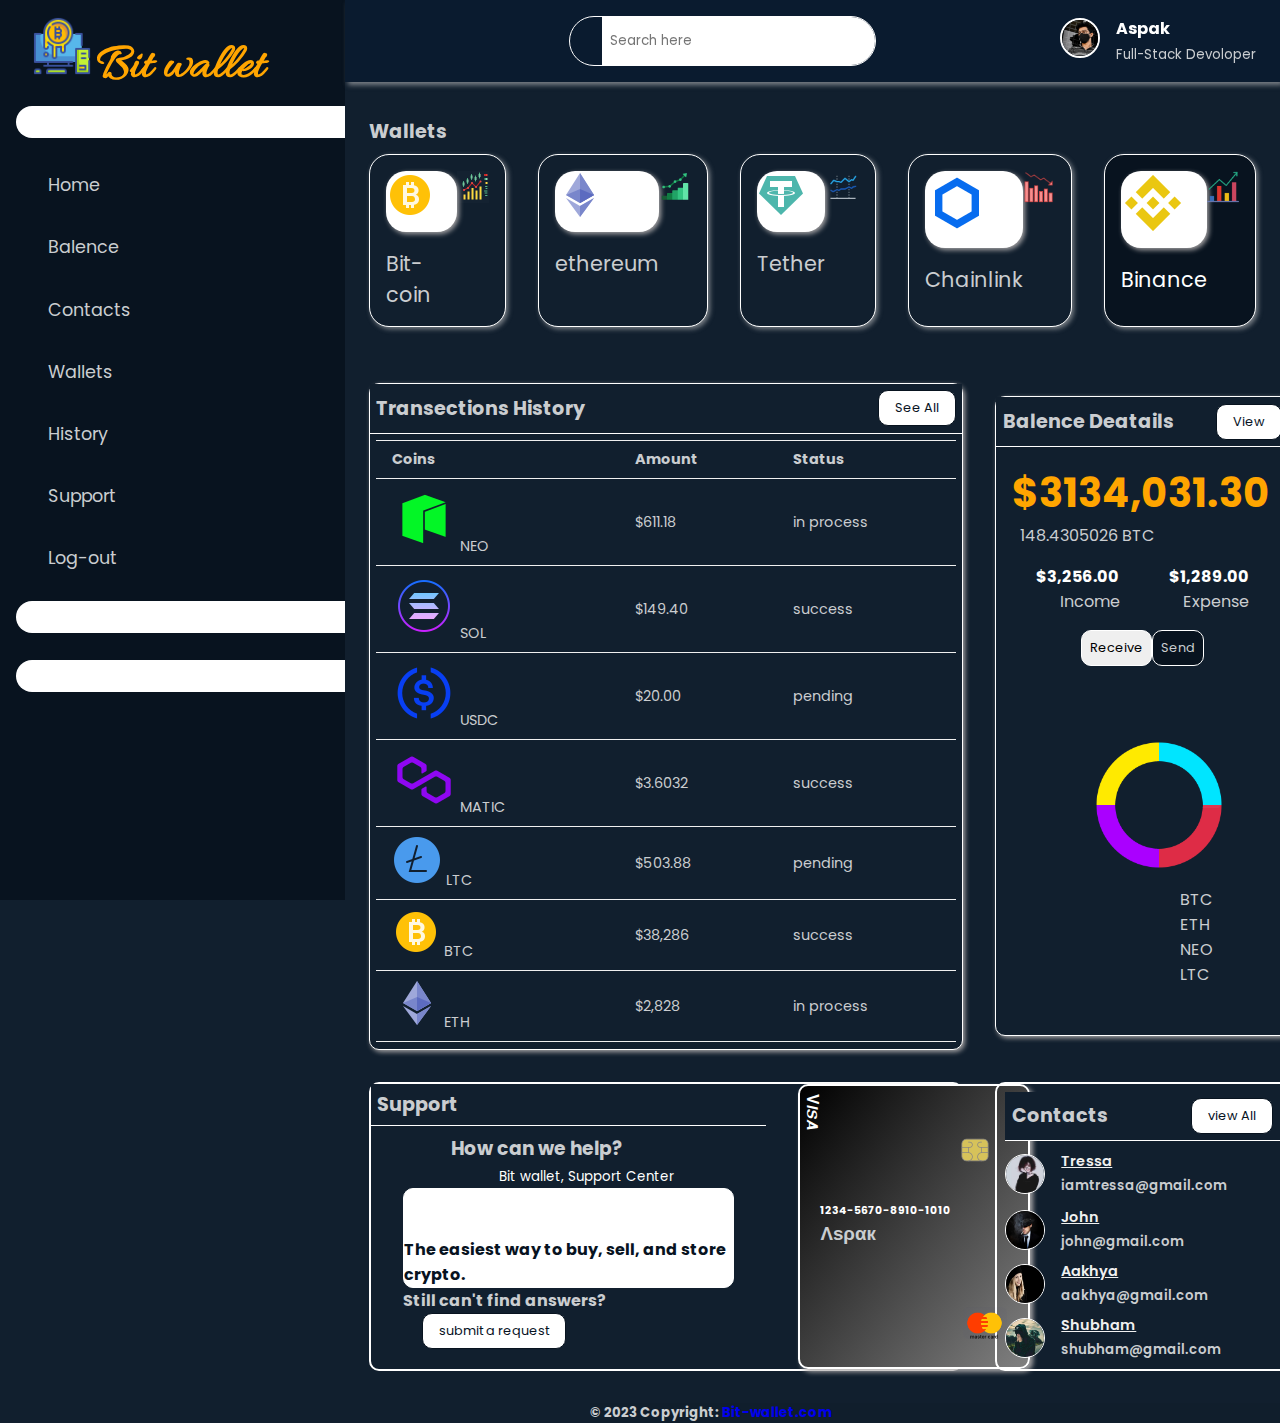
<file: index.html>
<!DOCTYPE html>
<html lang="en">
  <head>
    <meta charset="utf-8" />
    <meta name="viewport" content="width=device-width, initial-scale=1" />
    <title>Bit-Wallet</title>
    <link
      href="https://cdn.jsdelivr.net/npm/bootstrap@5.2.3/dist/css/bootstrap.min.css"
      rel="stylesheet"
      integrity="sha384-rbsA2VBKQhggwzxH7pPCaAqO46MgnOM80zW1RWuH61DGLwZJEdK2Kadq2F9CUG65"
      crossorigin="anonymous"
    />
    <link
      rel="stylesheet"
      href="https://cdnjs.cloudflare.com/ajax/libs/font-awesome/6.2.1/css/all.min.css"
      integrity="sha512-MV7K8+y+gLIBoVD59lQIYicR65iaqukzvf/nwasF0nqhPay5w/9lJmVM2hMDcnK1OnMGCdVK+iQrJ7lzPJQd1w=="
      crossorigin="anonymous"
      referrerpolicy="no-referrer"
    />
    <link rel="stylesheet" href="style.css" />
  </head>
  <body>
    <input type="checkbox" id="side-toggle" />
    <!-- Side-Bar -->
    <div class="side-bar">
      <div class="side-logo">
        <h2>
          <img
            src="./images/icons/logo.png"
            width="60"
            height="60"
            alt="logo"
          />
          <span>Bit wallet</span>
        </h2>
      </div>

      <div class="side-menu">
        <ul>
          <li>
            <a class="active"> </a>
          </li>
          <li>
            <a href="#"
              ><span class="fa-solid fa-home"> </span>
              <span>Home</span>
            </a>
          </li>
          <li>
            <a href="./cards/balence.html"
              ><span class="fa-solid fa-coins"></span>
              <span>Balence</span>
            </a>
          </li>
          <li>
            <a href="./cards/contact.html"
              ><span class="fa-solid fa-address-book"></span>
              <span>Contacts</span>
            </a>
          </li>
          <li>
            <a href="./cards/wallets.html"
              ><span class="fa-solid fa-wallet"></span>
              <span>Wallets</span>
            </a>
          </li>
          <li>
            <a href="./cards/history.html"
              ><span class="fa-solid fa-clock-rotate-left"></span>
              <span>History</span>
            </a>
          </li>
          <li>
            <a href="#support"
              ><span class="fa-solid fa-headset"></span>
              <span>Support</span>
            </a>
          </li>

          <li>
            <a href="./cards/exit.html"
              ><span class="fa-solid fa-right-from-bracket"></span>
              <span>Log-out</span>
            </a>
          </li>

          <li>
            <a class="active"> </a>
          </li>
          <li>
            <a class="active"> </a>
          </li>
        </ul>
      </div>
    </div>
    <!--  -->

    <div class="main-contents">
      <!-- Nav-bar -->
      <header>
        <h2>
          <label for="side-toggle">
            <span class="fa-solid fa-bars"></span>
          </label>
         
        </h2>

        <div class="search-wrapper">
          <a href=""> <span class="fa-solid fa-search"></span></a>
          <input type="search" placeholder="Search here" />
        </div>

        <div class="user-img">
          <a href="https://avatars.githubusercontent.com/u/105554184?v=4">
            <img
              src="./images/PicsArt_01-24-04.55.31.png"
              width="40px"
              height="40px"
              alt=""
            />
          </a>
          <div>
            <a style="text-decoration: none" href="https://github.com/aspak0"
              ><h4>Aspak</h4>
              <small>Full-Stack Devoloper</small></a
            >
          </div>
        </div>
      </header>
      <!--  -->

      <main>
        <h4 class="titles">Wallets</h4>
        <div class="cards">
          <!-- wallet-container -->
          <div class="coins">
            <div class="coins-single">
              <div>
                <h1 class="coin-img">
                  <img src="./images/icons/BTC-icon.png" alt="btc-icon" />
                </h1>
                <span>Bit-coin</span>
              </div>
              <div class="graph-icon">
                <span
                  ><img src="./images/icons/tradeGraphs.png" alt="icons"
                /></span>
              </div>
            </div>
            <div class="coins-single">
              <div>
                <h1 class="coin-img">
                  <img src="./images/icons/ETH-icon.png" alt="eth-icon" />
                </h1>
                <span>ethereum</span>
              </div>
              <div class="graph-icon">
                <span
                  ><img src="./images/icons/graph+-icon.png" alt="icons"
                /></span>
              </div>
            </div>
            <div class="coins-single">
              <div>
                <h1 class="coin-img">
                  <img src="./images/icons/theter-icon.png" alt="usdt" />
                </h1>
                <span>Tether</span>
              </div>
              <div class="graph-icon">
                <span
                  ><img src="./images/icons/graph-icon.png" alt="icons"
                /></span>
              </div>
            </div>
            <div class="coins-single">
              <div>
                <h1 class="coin-img">
                  <img src="./images/icons/chainlink-icon.png" alt="link" />
                </h1>
                <span>Chainlink</span>
              </div>

              <div class="graph-icon">
                <span
                  ><img src="./images/icons/graph_-icon.png" alt="icons"
                /></span>
              </div>
            </div>

            <div class="coins-single last">
              <div>
                <h1 class="coin-img">
                  <img src="./images/icons/binance-icon.png" alt="BNB" />
                </h1>
                <span>Binance</span>
              </div>

              <div class="graph-icon">
                <span
                  ><img src="./images/icons/tradehigh-icon.png" alt=""
                /></span>
              </div>
            </div>
          </div>

          <!--  -->
        </div>

        <!-- History Container -->

        <div class="history-grid">
          <div class="card">
            <div class="card-headding">
              <h4 class="titles">Transections History</h4>
              <a href="">
                <button>
                  See All
                  <span class="fa-solid fa-arrow-right"></span></button
              ></a>
            </div>

            <div class="card-body">
              <table width="100%">
                <thead>
                  <tr>
                    <td>Coins</td>
                    <td>Amount</td>
                    <td>Status</td>
                  </tr>
                </thead>
                <tbody>
                  <tr>
                    <td>
                      <span>
                        <img src="./images/icons/neo.png" alt="coin-icon" />
                      </span>
                      NEO
                    </td>
                    <td>$611.18</td>
                    <td>
                      <span
                        style="color: #f4ac30"
                        class="fa-solid fa-circle"
                      ></span>
                      in process
                    </td>
                  </tr>

                  <tr>
                    <td>
                      <span>
                        <img src="./images/icons/sol.png" alt="coinicon" />
                      </span>
                      SOL
                    </td>
                    <td>$149.40</td>
                    <td>
                      <span
                        style="color: green"
                        class="fa-solid fa-circle"
                      ></span>
                      success
                    </td>
                  </tr>
                  <tr>
                    <td>
                      <span>
                        <img src="./images/icons/usdc.png" alt="coinicon" />
                      </span>
                      USDC
                    </td>
                    <td>$20.00</td>
                    <td>
                      <span
                        style="color: red"
                        class="fa-solid fa-circle"
                      ></span>
                      pending
                    </td>
                  </tr>

                  <tr>
                    <td>
                      <span>
                        <img src="./images/icons/matic.png" alt="coinicon" />
                      </span>
                      MATIC
                    </td>
                    <td>$3.6032</td>
                    <td>
                      <span
                        style="color: green"
                        class="fa-solid fa-circle"
                      ></span>
                      success
                    </td>
                  </tr>

                  <tr>
                    <td>
                      <span>
                        <img src="./images/icons/ltc.png" alt="coinicon" />
                      </span>
                      LTC
                    </td>
                    <td>$503.88</td>
                    <td>
                      <span
                        style="color: red"
                        class="fa-solid fa-circle"
                      ></span>
                      pending
                    </td>
                  </tr>

                  <tr>
                    <td>
                      <span>
                        <img src="./images/icons/BTC-icon.png" alt="coinicon" />
                      </span>
                      BTC
                    </td>
                    <td>$38,286</td>
                    <td>
                      <span
                        style="color: green"
                        class="fa-solid fa-circle"
                      ></span>
                      success
                    </td>
                  </tr>

                  <tr>
                    <td>
                      <span>
                        <img src="./images/icons/ETH-icon.png" alt="coinicon" />
                      </span>
                      ETH
                    </td>
                    <td>$2,828</td>
                    <td>
                      <span
                        style="color: #f48c30"
                        class="fa-solid fa-circle"
                      ></span>
                      in process
                    </td>
                  </tr>
                </tbody>
              </table>
            </div>
          </div>
          <!--  -->
          <!-- Balence -->

          <div class="balence">
            <div class="balence-grid">
              <div class="card">
                <div class="card-headding">
                  <h4 class="titles">Balence Deatails</h4>
                  <a href=""
                    ><button>
                      View
                      <span class="fa-solid fa-arrow-right"></span></button
                  ></a>
                </div>
                <div class="balence-body">
                  <h1>$3134,031.30</h1>
                  <span
                    ><i class="fa-brands fa-btc"></i>
                    148.4305026 BTC
                  </span>
                  <div class="sub-headding">
                    <h4>$3,256.00</h4>
                    <span></span>
                    <h4>$1,289.00</h4>
                  </div>
                  <div class="sub-title">
                    <span>Income</span>
                    <span>Expense</span>
                  </div>
                  <div class="balence-buttons">
                    <a
                      href="https://i.pinimg.com/originals/42/5e/19/425e193a9d8f36cb5237ce7b4b8b0f02.gif"
                      ><button style="color: black">Receive</button></a
                    >
                    <a
                      href="https://cdn.zeebiz.com/sites/default/files/ban.jpg"
                    >
                      <button style="background: #08131f">Send</button></a
                    >
                  </div>
                  <div class="coins-graph">
                    <img
                      src="./images/icons/Balence-graph.png"
                      alt="balence graph"
                    />
                    <br />
                    <span
                      ><i style="color: #ffea00" class="fa-brands fa-btc"></i
                      >BTC</span
                    >
                    <br />
                    <span
                      ><i
                        style="color: #eb2e49f2"
                        class="fa-brands fa-ethereum"
                      ></i
                      >ETH</span
                    >
                    <br />
                    <span
                      ><i style="color: #00e5ff" class="fa-brands fa-neos"></i
                      >NEO</span
                    >
                    <br />
                    <span
                      ><i
                        style="color: #aa00ff"
                        class="fa-solid fa-litecoin-sign"
                      ></i
                      >LTC</span
                    >
                  </div>
                </div>
              </div>
            </div>
            <!--  -->
          </div>

          <!-- Support container -->

          <div class="support-grid">
            <div class="support">
              <div class="card-headding">
                <h4 id="support" class="titles">Support</h4>
              </div>

              <div class="Support-body">
                <h3>
                  <i class="fa-solid fa-handshake"></i>
                  How can we help?
                </h3>
                <small>Bit wallet, Support Center</small>
                <br />
                <h1>
                  <span style="padding: 0.5rem" class="fa-solid fa-wallet">
                  </span>
                  <p style="font-size: 1rem">
                    The easiest way to buy, sell, and store crypto.
                  </p>
                </h1>
                <h4 style="color: #cacdd0">Still can't find answers?</h4>
                <a
                  href="https://allfreethankyounotes.com/wp-content/uploads/2021/01/all-free-thank-you-gif-5.gif"
                  ><button>submit a request</button></a
                >
              </div>
            </div>
            <!-- Atm container -->

            <div class="atm" style="width: 14.5rem">
              <p>𝐕𝙄𝙎𝘼</p>
              <h1>
                <img src="./images/icons/simchip.png" alt="" />
              </h1>
              <br />
              <div class="atm-body">
                <h6>1234-5670-8910-1010</h6>
                <h3>Λѕραк</h3>

                <span class="fa-solid fa-dove"></span>
                <img src="./images/icons/mastercard.png" alt="" />
              </div>
            </div>
            <!--  -->
          </div>
          <!-- contacts container -->

          <div class="contact-grid">
            <div class="card-headding">
              <h4 class="titles">Contacts</h4>
              <a href="">
                <button>
                  view All
                  <span class="fa-solid fa-arrow-right"></span></button
              ></a>
            </div>

            <div class="contacts-body">
              <div class="contact">
                <div class="info">
                  <img
                    src="./images/Tressa.jpg"
                    width="40px"
                    height="40px"
                    alt=""
                  />
                  <div>
                    <h4>Tressa</h4>
                    <small>iamtressa@gmail.com</small>
                  </div>
                </div>
                <div class="connect">
                  <span class="fa-solid fa-circle-user"></span>
                  <span class="fa-solid fa-envelope"></span>
                  <span class="fa-solid fa-phone"></span>
                </div>
              </div>

              <div class="contact">
                <div class="info">
                  <img
                    src="./images/John.jpg"
                    width="40px"
                    height="40px"
                    alt=""
                  />
                  <div>
                    <h4>John</h4>
                    <small>john@gmail.com</small>
                  </div>
                </div>
                <div class="connect">
                  <span class="fa-solid fa-circle-user"></span>
                  <span class="fa-solid fa-envelope"></span>
                  <span class="fa-solid fa-phone"></span>
                </div>
              </div>

              <div class="contact">
                <div class="info">
                  <img
                    src="./images/Aakhya.jpg"
                    width="40px"
                    height="40px"
                    alt=""
                  />
                  <div>
                    <h4>Aakhya</h4>
                    <small>aakhya@gmail.com</small>
                  </div>
                </div>
                <div class="connect">
                  <span class="fa-solid fa-circle-user"></span>
                  <span class="fa-solid fa-envelope"></span>
                  <span class="fa-solid fa-phone"></span>
                </div>
              </div>

              <div class="contact">
                <div class="info">
                  <img
                    src="./images/shubham.jpg"
                    width="40px"
                    height="40px"
                    alt=""
                  />
                  <div>
                    <h4>Shubham</h4>
                    <small>shubham@gmail.com</small>
                  </div>
                </div>
                <div class="connect">
                  <span class="fa-solid fa-circle-user"></span>
                  <span class="fa-solid fa-envelope"></span>
                  <span class="fa-solid fa-phone"></span>
                </div>
              </div>
            </div>
          </div>
          <!--  -->
        </div>
      </main>
    </div>

    <!-- footer-container -->
    <div class="footer">
      <div class="footer-icon">
        <a href="" class="me-4 link-secondary">
          <i class="fab fa-facebook-f"></i>
        </a>
        <a href="" class="me-4 link-secondary">
          <i class="fab fa-twitter"></i>
        </a>
        <a href="" class="me-4 link-secondary">
          <i class="fab fa-google"></i>
        </a>
        <a href="" class="me-4 link-secondary">
          <i class="fab fa-instagram"></i>
        </a>
        <a href="" class="me-4 link-secondary">
          <i class="fab fa-linkedin"></i>
        </a>
        <a href="" class="me-4 link-secondary">
          <i class="fab fa-github"></i>
        </a>
      </div>
      <section
        class="d-flex justify-content-center justify-content-lg-between p-4 border-bottom"
      >
        <div class="me-5 d-none d-lg-block footer-text">
          <h5>
            <div
              class="text-center p-4"
              style="background-color: rgba(0, 0, 0, 0.025)"
            >
              © 2023 Copyright:
              <a class="text-reset fw-bold" href="https://">Bit-wallet.com</a>
            </div>
          </h5>
        </div>
      </section>
    </div>

    <!-- Bootstrap Js -->
    <script
      src="https://cdn.jsdelivr.net/npm/bootstrap@5.2.3/dist/js/bootstrap.bundle.min.js"
      integrity="sha384-kenU1KFdBIe4zVF0s0G1M5b4hcpxyD9F7jL+jjXkk+Q2h455rYXK/7HAuoJl+0I4"
      crossorigin="anonymous"
    ></script>
  </body>
</html>
</file>
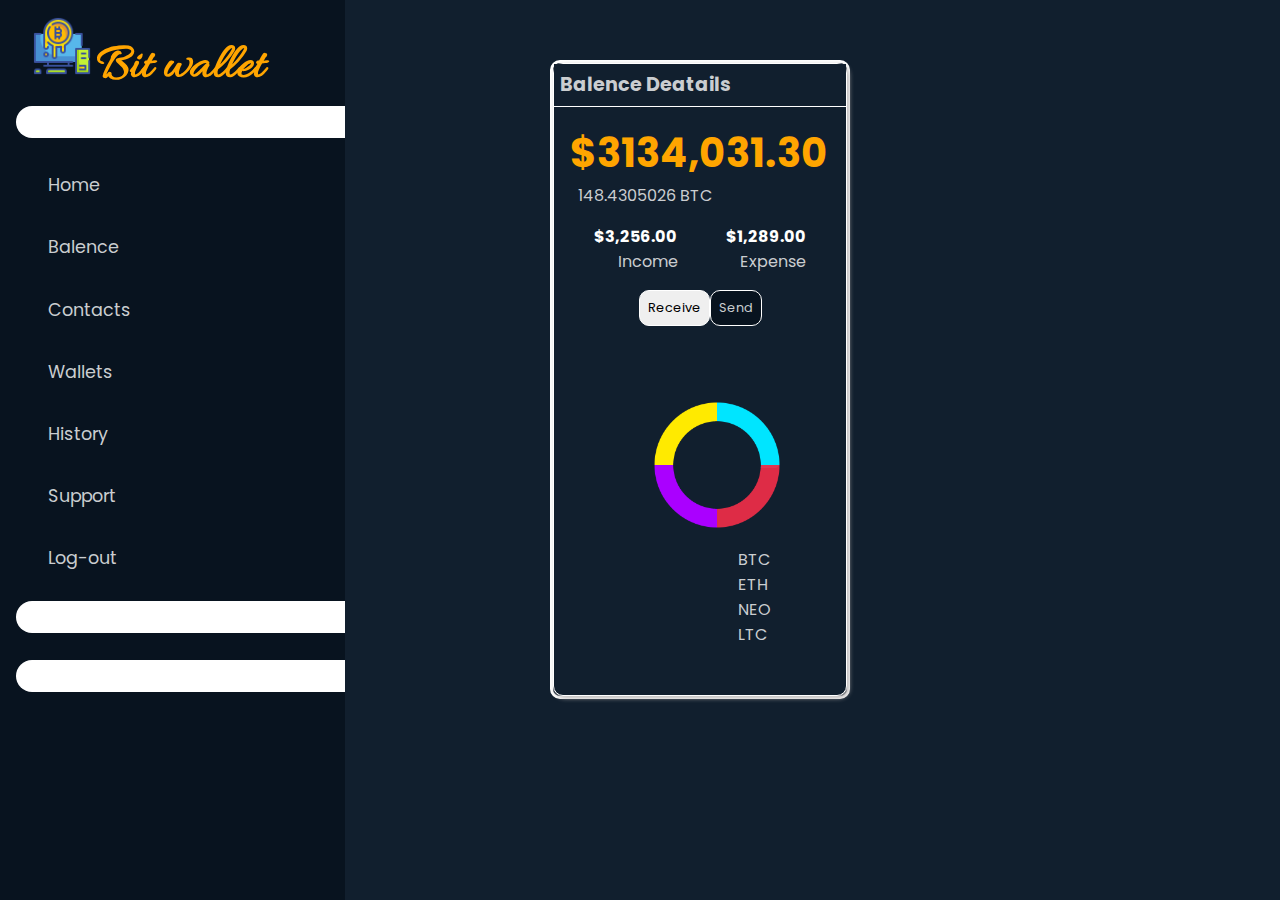
<file: cards/balence.html>
<!DOCTYPE html>
<html lang="en">
  <head>
    <meta charset="UTF-8" />
    <meta http-equiv="X-UA-Compatible" content="IE=edge" />
    <meta name="viewport" content="width=device-width, initial-scale=1.0" />
    <title>Balence</title>
    <link rel="stylesheet" href="balence.css" />
    <link
      rel="stylesheet"
      href="https://cdnjs.cloudflare.com/ajax/libs/font-awesome/6.2.1/css/all.min.css"
      integrity="sha512-MV7K8+y+gLIBoVD59lQIYicR65iaqukzvf/nwasF0nqhPay5w/9lJmVM2hMDcnK1OnMGCdVK+iQrJ7lzPJQd1w=="
      crossorigin="anonymous"
      referrerpolicy="no-referrer"
    />
  </head>
  <body>
    <!-- Side-Bar -->
    <div class="side-bar">
      <div class="side-logo">
        <h2>
          <img
            src="./images/icons/logo.png"
            width="60"
            height="60"
            alt="logo"
          />
          <span>Bit wallet</span>
        </h2>
      </div>

      <div class="side-menu">
        <ul>
          <li>
            <a class="active"> </a>
          </li>
          <li>
            <a href="./Bit-wallet.Html"
              ><span class="fa-solid fa-home"> </span>
              <span>Home</span>
            </a>
          </li>
          <li>
            <a href="./balence.html"
              ><span class="fa-solid fa-coins"></span>
              <span>Balence</span>
            </a>
          </li>
          <li>
            <a href="./contact.html"
              ><span class="fa-solid fa-address-book"></span>
              <span>Contacts</span>
            </a>
          </li>
          <li>
            <a href="./wallets.html"
              ><span class="fa-solid fa-wallet"></span>
              <span>Wallets</span>
            </a>
          </li>
          <li>
            <a href="./history.html"
              ><span class="fa-solid fa-clock-rotate-left"></span>
              <span>History</span>
            </a>
          </li>
          <li>
            <a href="#"
              ><span class="fa-solid fa-headset"></span>
              <span>Support</span>
            </a>
          </li>

          <li>
            <a href="./exit.html"
              ><span class="fa-solid fa-right-from-bracket"></span>
              <span>Log-out</span>
            </a>
          </li>

          <li>
            <a class="active"> </a>
          </li>
          <li>
            <a class="active"> </a>
          </li>
        </ul>
      </div>
    </div>
    <!--  -->

    <!-- Balence -->

    <div class="balence-grid">
      <div class="card">
        <div class="card-headding">
          <h4 class="titles">Balence Deatails</h4>
        </div>
        <div class="balence-body">
          <h1>$3134,031.30</h1>
          <span
            ><i class="fa-brands fa-btc"></i>
            148.4305026 BTC
          </span>
          <div class="sub-headding">
            <h4>$3,256.00</h4>
            <span></span>
            <h4>$1,289.00</h4>
          </div>
          <div class="sub-title">
            <span>Income</span>
            <span>Expense</span>
          </div>
          <div class="balence-buttons">
            <a
              href="https://i.pinimg.com/originals/42/5e/19/425e193a9d8f36cb5237ce7b4b8b0f02.gif"
              ><button style="color: black">Receive</button></a
            >
            <a href="https://cdn.zeebiz.com/sites/default/files/ban.jpg">
              <button style="background: #08131f">Send</button></a
            >
          </div>
          <div class="coins-graph">
            <img src="./images/icons/Balence-graph.png" alt="balence graph" />
            <br />
            <span
              ><i style="color: #ffea00" class="fa-brands fa-btc"></i>BTC</span
            >
            <br />
            <span
              ><i style="color: #eb2e49f2" class="fa-brands fa-ethereum"></i
              >ETH</span
            >
            <br />
            <span
              ><i style="color: #00e5ff" class="fa-brands fa-neos"></i>NEO</span
            >
            <br />
            <span
              ><i style="color: #aa00ff" class="fa-solid fa-litecoin-sign"></i
              >LTC</span
            >
          </div>
        </div>
      </div>
    </div>
    <!--  -->
  </body>
</html>
</file>
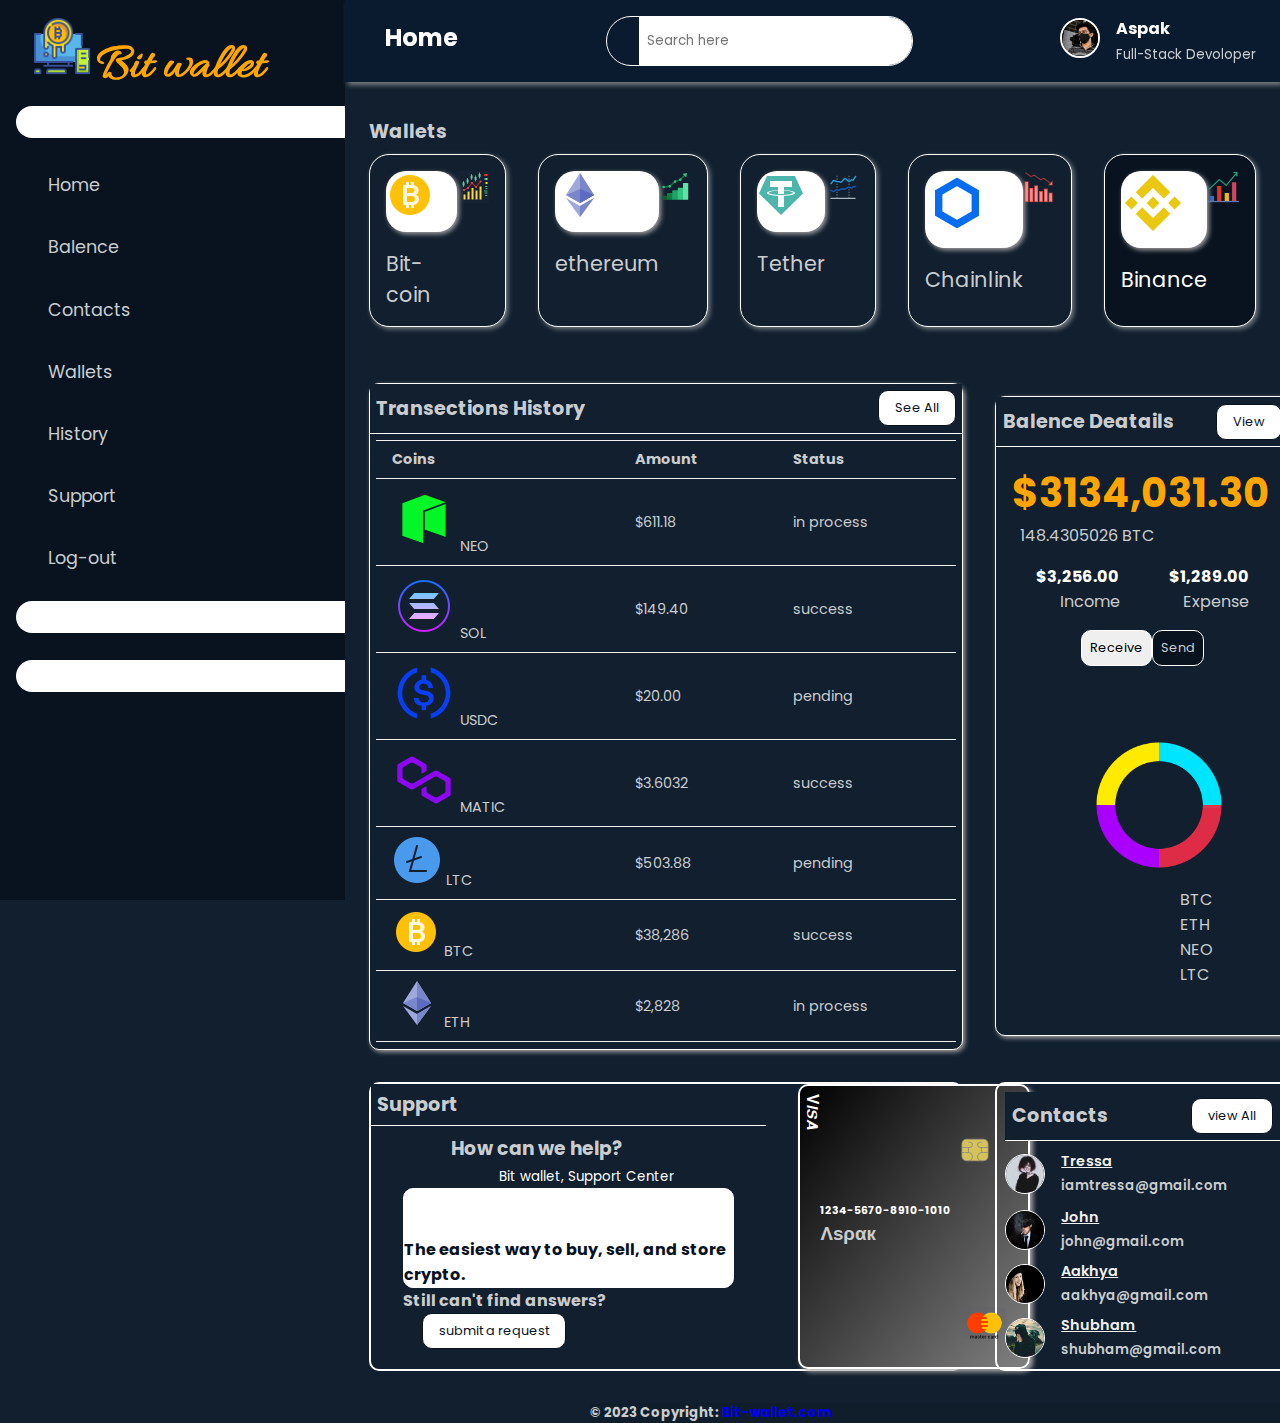
<file: cards/Bit-wallet.Html>
<!DOCTYPE html>
<html lang="en">
  <head>
    <meta charset="utf-8" />
    <meta name="viewport" content="width=device-width, initial-scale=1" />
    <title>Bit-Wallet</title>
    <link
      href="https://cdn.jsdelivr.net/npm/bootstrap@5.2.3/dist/css/bootstrap.min.css"
      rel="stylesheet"
      integrity="sha384-rbsA2VBKQhggwzxH7pPCaAqO46MgnOM80zW1RWuH61DGLwZJEdK2Kadq2F9CUG65"
      crossorigin="anonymous"
    />
    <link
      rel="stylesheet"
      href="https://cdnjs.cloudflare.com/ajax/libs/font-awesome/6.2.1/css/all.min.css"
      integrity="sha512-MV7K8+y+gLIBoVD59lQIYicR65iaqukzvf/nwasF0nqhPay5w/9lJmVM2hMDcnK1OnMGCdVK+iQrJ7lzPJQd1w=="
      crossorigin="anonymous"
      referrerpolicy="no-referrer"
    />
    <link rel="stylesheet" href="Bit-wallet.css" />
  </head>
  <body>
    <input type="checkbox" id="side-toggle" />
    <!-- Side-Bar -->
    <div class="side-bar">
      <div class="side-logo">
        <h2>
          <img
            src="./images/icons/logo.png"
            width="60"
            height="60"
            alt="logo"
          />
          <span>Bit wallet</span>
        </h2>
      </div>

      <div class="side-menu">
        <ul>
          <li>
            <a class="active"> </a>
          </li>
          <li>
            <a href="#"
              ><span class="fa-solid fa-home"> </span>
              <span>Home</span>
            </a>
          </li>
          <li>
            <a href="./balence.html"
              ><span class="fa-solid fa-coins"></span>
              <span>Balence</span>
            </a>
          </li>
          <li>
            <a href="./contact.html"
              ><span class="fa-solid fa-address-book"></span>
              <span>Contacts</span>
            </a>
          </li>
          <li>
            <a href="./wallets.html"
              ><span class="fa-solid fa-wallet"></span>
              <span>Wallets</span>
            </a>
          </li>
          <li>
            <a href="./history.html"
              ><span class="fa-solid fa-clock-rotate-left"></span>
              <span>History</span>
            </a>
          </li>
          <li>
            <a href="#support"
              ><span class="fa-solid fa-headset"></span>
              <span>Support</span>
            </a>
          </li>

          <li>
            <a href="./exit.html"
              ><span class="fa-solid fa-right-from-bracket"></span>
              <span>Log-out</span>
            </a>
          </li>

          <li>
            <a class="active"> </a>
          </li>
          <li>
            <a class="active"> </a>
          </li>
        </ul>
      </div>
    </div>
    <!--  -->

    <div class="main-contents">
      <!-- Nav-bar -->
      <header>
        <h2>
          <label for="side-toggle">
            <span class="fa-solid fa-bars"></span>
          </label>
          Home
        </h2>

        <div class="search-wrapper">
          <a href=""> <span class="fa-solid fa-search"></span></a>
          <input type="search" placeholder="Search here" />
        </div>

        <div class="user-img">
          <a href="https://avatars.githubusercontent.com/u/105554184?v=4">
            <img
              src="./images/PicsArt_01-24-04.55.31.png"
              width="40px"
              height="40px"
              alt=""
            />
          </a>
          <div>
            <a style="text-decoration: none" href="https://github.com/aspak0"
              ><h4>Aspak</h4>
              <small>Full-Stack Devoloper</small></a
            >
          </div>
        </div>
      </header>
      <!--  -->

      <main>
        <h4 class="titles">Wallets</h4>
        <div class="cards">
          <!-- wallet-container -->
          <div class="coins">
            <div class="coins-single">
              <div>
                <h1 class="coin-img">
                  <img src="./images/icons/BTC-icon.png" alt="btc-icon" />
                </h1>
                <span>Bit-coin</span>
              </div>
              <div class="graph-icon">
                <span
                  ><img src="./images/icons/tradeGraphs.png" alt="icons"
                /></span>
              </div>
            </div>
            <div class="coins-single">
              <div>
                <h1 class="coin-img">
                  <img src="./images/icons/ETH-icon.png" alt="eth-icon" />
                </h1>
                <span>ethereum</span>
              </div>
              <div class="graph-icon">
                <span
                  ><img src="./images/icons/graph+-icon.png" alt="icons"
                /></span>
              </div>
            </div>
            <div class="coins-single">
              <div>
                <h1 class="coin-img">
                  <img src="./images/icons/theter-icon.png" alt="usdt" />
                </h1>
                <span>Tether</span>
              </div>
              <div class="graph-icon">
                <span
                  ><img src="./images/icons/graph-icon.png" alt="icons"
                /></span>
              </div>
            </div>
            <div class="coins-single">
              <div>
                <h1 class="coin-img">
                  <img src="./images/icons/chainlink-icon.png" alt="link" />
                </h1>
                <span>Chainlink</span>
              </div>

              <div class="graph-icon">
                <span
                  ><img src="./images/icons/graph_-icon.png" alt="icons"
                /></span>
              </div>
            </div>

            <div class="coins-single last">
              <div>
                <h1 class="coin-img">
                  <img src="./images/icons/binance-icon.png" alt="BNB" />
                </h1>
                <span>Binance</span>
              </div>

              <div class="graph-icon">
                <span
                  ><img src="./images/icons/tradehigh-icon.png" alt=""
                /></span>
              </div>
            </div>
          </div>

          <!--  -->
        </div>

        <!-- History Container -->

        <div class="history-grid">
          <div class="card">
            <div class="card-headding">
              <h4 class="titles">Transections History</h4>
              <a href="">
                <button>
                  See All
                  <span class="fa-solid fa-arrow-right"></span></button
              ></a>
            </div>

            <div class="card-body">
              <table width="100%">
                <thead>
                  <tr>
                    <td>Coins</td>
                    <td>Amount</td>
                    <td>Status</td>
                  </tr>
                </thead>
                <tbody>
                  <tr>
                    <td>
                      <span>
                        <img src="./images/icons/neo.png" alt="coin-icon" />
                      </span>
                      NEO
                    </td>
                    <td>$611.18</td>
                    <td>
                      <span
                        style="color: #f4ac30"
                        class="fa-solid fa-circle"
                      ></span>
                      in process
                    </td>
                  </tr>

                  <tr>
                    <td>
                      <span>
                        <img src="./images/icons/sol.png" alt="coinicon" />
                      </span>
                      SOL
                    </td>
                    <td>$149.40</td>
                    <td>
                      <span
                        style="color: green"
                        class="fa-solid fa-circle"
                      ></span>
                      success
                    </td>
                  </tr>
                  <tr>
                    <td>
                      <span>
                        <img src="./images/icons/usdc.png" alt="coinicon" />
                      </span>
                      USDC
                    </td>
                    <td>$20.00</td>
                    <td>
                      <span
                        style="color: red"
                        class="fa-solid fa-circle"
                      ></span>
                      pending
                    </td>
                  </tr>

                  <tr>
                    <td>
                      <span>
                        <img src="./images/icons/matic.png" alt="coinicon" />
                      </span>
                      MATIC
                    </td>
                    <td>$3.6032</td>
                    <td>
                      <span
                        style="color: green"
                        class="fa-solid fa-circle"
                      ></span>
                      success
                    </td>
                  </tr>

                  <tr>
                    <td>
                      <span>
                        <img src="./images/icons/ltc.png" alt="coinicon" />
                      </span>
                      LTC
                    </td>
                    <td>$503.88</td>
                    <td>
                      <span
                        style="color: red"
                        class="fa-solid fa-circle"
                      ></span>
                      pending
                    </td>
                  </tr>

                  <tr>
                    <td>
                      <span>
                        <img src="./images/icons/BTC-icon.png" alt="coinicon" />
                      </span>
                      BTC
                    </td>
                    <td>$38,286</td>
                    <td>
                      <span
                        style="color: green"
                        class="fa-solid fa-circle"
                      ></span>
                      success
                    </td>
                  </tr>

                  <tr>
                    <td>
                      <span>
                        <img src="./images/icons/ETH-icon.png" alt="coinicon" />
                      </span>
                      ETH
                    </td>
                    <td>$2,828</td>
                    <td>
                      <span
                        style="color: #f48c30"
                        class="fa-solid fa-circle"
                      ></span>
                      in process
                    </td>
                  </tr>
                </tbody>
              </table>
            </div>
          </div>
          <!--  -->
          <!-- Balence -->

          <div class="balence">
            <div class="balence-grid">
              <div class="card">
                <div class="card-headding">
                  <h4 class="titles">Balence Deatails</h4>
                  <a href=""
                    ><button>
                      View
                      <span class="fa-solid fa-arrow-right"></span></button
                  ></a>
                </div>
                <div class="balence-body">
                  <h1>$3134,031.30</h1>
                  <span
                    ><i class="fa-brands fa-btc"></i>
                    148.4305026 BTC
                  </span>
                  <div class="sub-headding">
                    <h4>$3,256.00</h4>
                    <span></span>
                    <h4>$1,289.00</h4>
                  </div>
                  <div class="sub-title">
                    <span>Income</span>
                    <span>Expense</span>
                  </div>
                  <div class="balence-buttons">
                    <a
                      href="https://i.pinimg.com/originals/42/5e/19/425e193a9d8f36cb5237ce7b4b8b0f02.gif"
                      ><button style="color: black">Receive</button></a
                    >
                    <a
                      href="https://cdn.zeebiz.com/sites/default/files/ban.jpg"
                    >
                      <button style="background: #08131f">Send</button></a
                    >
                  </div>
                  <div class="coins-graph">
                    <img
                      src="./images/icons/Balence-graph.png"
                      alt="balence graph"
                    />
                    <br />
                    <span
                      ><i style="color: #ffea00" class="fa-brands fa-btc"></i
                      >BTC</span
                    >
                    <br />
                    <span
                      ><i
                        style="color: #eb2e49f2"
                        class="fa-brands fa-ethereum"
                      ></i
                      >ETH</span
                    >
                    <br />
                    <span
                      ><i style="color: #00e5ff" class="fa-brands fa-neos"></i
                      >NEO</span
                    >
                    <br />
                    <span
                      ><i
                        style="color: #aa00ff"
                        class="fa-solid fa-litecoin-sign"
                      ></i
                      >LTC</span
                    >
                  </div>
                </div>
              </div>
            </div>
            <!--  -->
          </div>

          <!-- Support container -->

          <div class="support-grid">
            <div id="support" class="support">
              <div class="card-headding">
                <h4 class="titles">Support</h4>
              </div>

              <div class="Support-body">
                <h3>
                  <i class="fa-solid fa-handshake"></i>
                  How can we help?
                </h3>
                <small>Bit wallet, Support Center</small>
                <br />
                <h1>
                  <span style="padding: 0.5rem" class="fa-solid fa-wallet">
                  </span>
                  <p style="font-size: 1rem">
                    The easiest way to buy, sell, and store crypto.
                  </p>
                </h1>
                <h4 style="color: #cacdd0">Still can't find answers?</h4>
                <a
                  href="https://allfreethankyounotes.com/wp-content/uploads/2021/01/all-free-thank-you-gif-5.gif"
                  ><button>submit a request</button></a
                >
              </div>
            </div>
            <!-- Atm container -->

            <div class="atm" style="width: 14.5rem">
              <p>𝐕𝙄𝙎𝘼</p>
              <h1>
                <img src="./images/icons/simchip.png" alt="" />
              </h1>
              <br />
              <div class="atm-body">
                <h6>1234-5670-8910-1010</h6>
                <h3>Λѕραк</h3>

                <span class="fa-solid fa-dove"></span>
                <img src="./images/icons/mastercard.png" alt="" />
              </div>
            </div>
            <!--  -->
          </div>
          <!-- contacts container -->

          <div class="contact-grid">
            <div class="card-headding">
              <h4 class="titles">Contacts</h4>
              <a href="">
                <button>
                  view All
                  <span class="fa-solid fa-arrow-right"></span></button
              ></a>
            </div>

            <div class="contacts-body">
              <div class="contact">
                <div class="info">
                  <img
                    src="./images/Tressa.jpg"
                    width="40px"
                    height="40px"
                    alt=""
                  />
                  <div>
                    <h4>Tressa</h4>
                    <small>iamtressa@gmail.com</small>
                  </div>
                </div>
                <div class="connect">
                  <span class="fa-solid fa-circle-user"></span>
                  <span class="fa-solid fa-envelope"></span>
                  <span class="fa-solid fa-phone"></span>
                </div>
              </div>

              <div class="contact">
                <div class="info">
                  <img
                    src="./images/John.jpg"
                    width="40px"
                    height="40px"
                    alt=""
                  />
                  <div>
                    <h4>John</h4>
                    <small>john@gmail.com</small>
                  </div>
                </div>
                <div class="connect">
                  <span class="fa-solid fa-circle-user"></span>
                  <span class="fa-solid fa-envelope"></span>
                  <span class="fa-solid fa-phone"></span>
                </div>
              </div>

              <div class="contact">
                <div class="info">
                  <img
                    src="./images/Aakhya.jpg"
                    width="40px"
                    height="40px"
                    alt=""
                  />
                  <div>
                    <h4>Aakhya</h4>
                    <small>aakhya@gmail.com</small>
                  </div>
                </div>
                <div class="connect">
                  <span class="fa-solid fa-circle-user"></span>
                  <span class="fa-solid fa-envelope"></span>
                  <span class="fa-solid fa-phone"></span>
                </div>
              </div>

              <div class="contact">
                <div class="info">
                  <img
                    src="./images/shubham.jpg"
                    width="40px"
                    height="40px"
                    alt=""
                  />
                  <div>
                    <h4>Shubham</h4>
                    <small>shubham@gmail.com</small>
                  </div>
                </div>
                <div class="connect">
                  <span class="fa-solid fa-circle-user"></span>
                  <span class="fa-solid fa-envelope"></span>
                  <span class="fa-solid fa-phone"></span>
                </div>
              </div>
            </div>
          </div>
          <!--  -->
        </div>
      </main>
    </div>

    <!-- footer-container -->
    <div class="footer">
      <div class="footer-icon">
        <a href="" class="me-4 link-secondary">
          <i class="fab fa-facebook-f"></i>
        </a>
        <a href="" class="me-4 link-secondary">
          <i class="fab fa-twitter"></i>
        </a>
        <a href="" class="me-4 link-secondary">
          <i class="fab fa-google"></i>
        </a>
        <a href="" class="me-4 link-secondary">
          <i class="fab fa-instagram"></i>
        </a>
        <a href="" class="me-4 link-secondary">
          <i class="fab fa-linkedin"></i>
        </a>
        <a href="" class="me-4 link-secondary">
          <i class="fab fa-github"></i>
        </a>
      </div>
      <section
        class="d-flex justify-content-center justify-content-lg-between p-4 border-bottom"
      >
        <div class="me-5 d-none d-lg-block footer-text">
          <h5>
            <div
              class="text-center p-4"
              style="background-color: rgba(0, 0, 0, 0.025)"
            >
              © 2023 Copyright:
              <a class="text-reset fw-bold" href="https://">Bit-wallet.com</a>
            </div>
          </h5>
        </div>
      </section>
    </div>

    <!-- Bootstrap Js -->
    <script
      src="https://cdn.jsdelivr.net/npm/bootstrap@5.2.3/dist/js/bootstrap.bundle.min.js"
      integrity="sha384-kenU1KFdBIe4zVF0s0G1M5b4hcpxyD9F7jL+jjXkk+Q2h455rYXK/7HAuoJl+0I4"
      crossorigin="anonymous"
    ></script>
  </body>
</html>
</file>
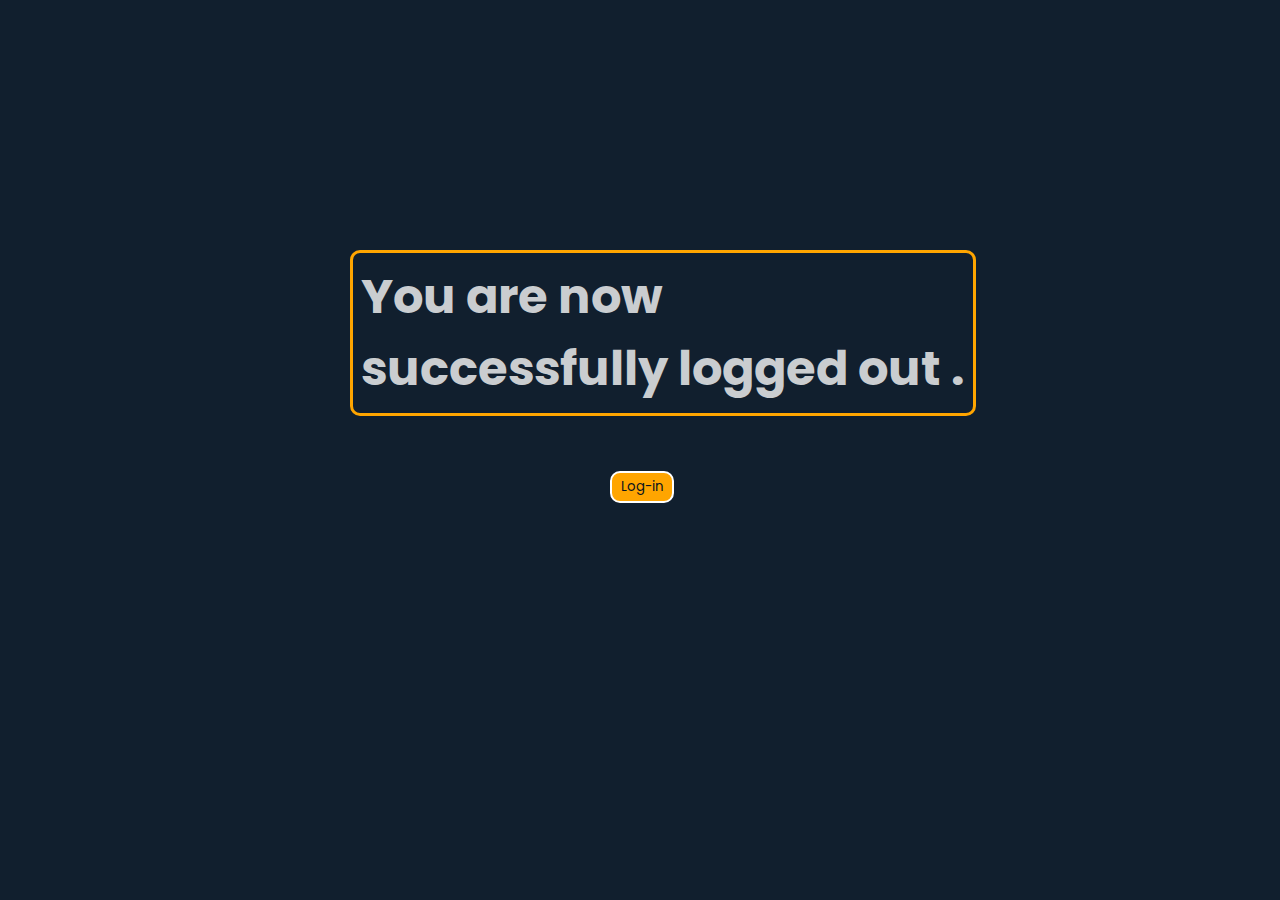
<file: cards/exit.html>
<!DOCTYPE html>
<html lang="en">
  <head>
    <meta charset="UTF-8" />
    <meta http-equiv="X-UA-Compatible" content="IE=edge" />
    <meta name="viewport" content="width=device-width, initial-scale=1.0" />
    <title>Exit</title>
    <link rel="stylesheet" href="exit.css" />
    <link
      rel="stylesheet"
      href="https://cdnjs.cloudflare.com/ajax/libs/font-awesome/6.2.1/css/all.min.css"
      integrity="sha512-MV7K8+y+gLIBoVD59lQIYicR65iaqukzvf/nwasF0nqhPay5w/9lJmVM2hMDcnK1OnMGCdVK+iQrJ7lzPJQd1w=="
      crossorigin="anonymous"
      referrerpolicy="no-referrer"
    />
  </head>
  <body>
    <div class="container">
      <h3>
        You are now <br />
        successfully logged out .
      </h3>
      <div class="icon">
        <span class="fa-solid fa-face-smile"></span>
        <span class="fa-solid fa-face-smile"></span>
        <span class="fa-solid fa-face-smile"></span>
      </div>
      <div class="btn">
        <a href="./Bit-wallet.Html"><button>Log-in</button></a>
      </div>
    </div>
  </body>
</html>
</file>
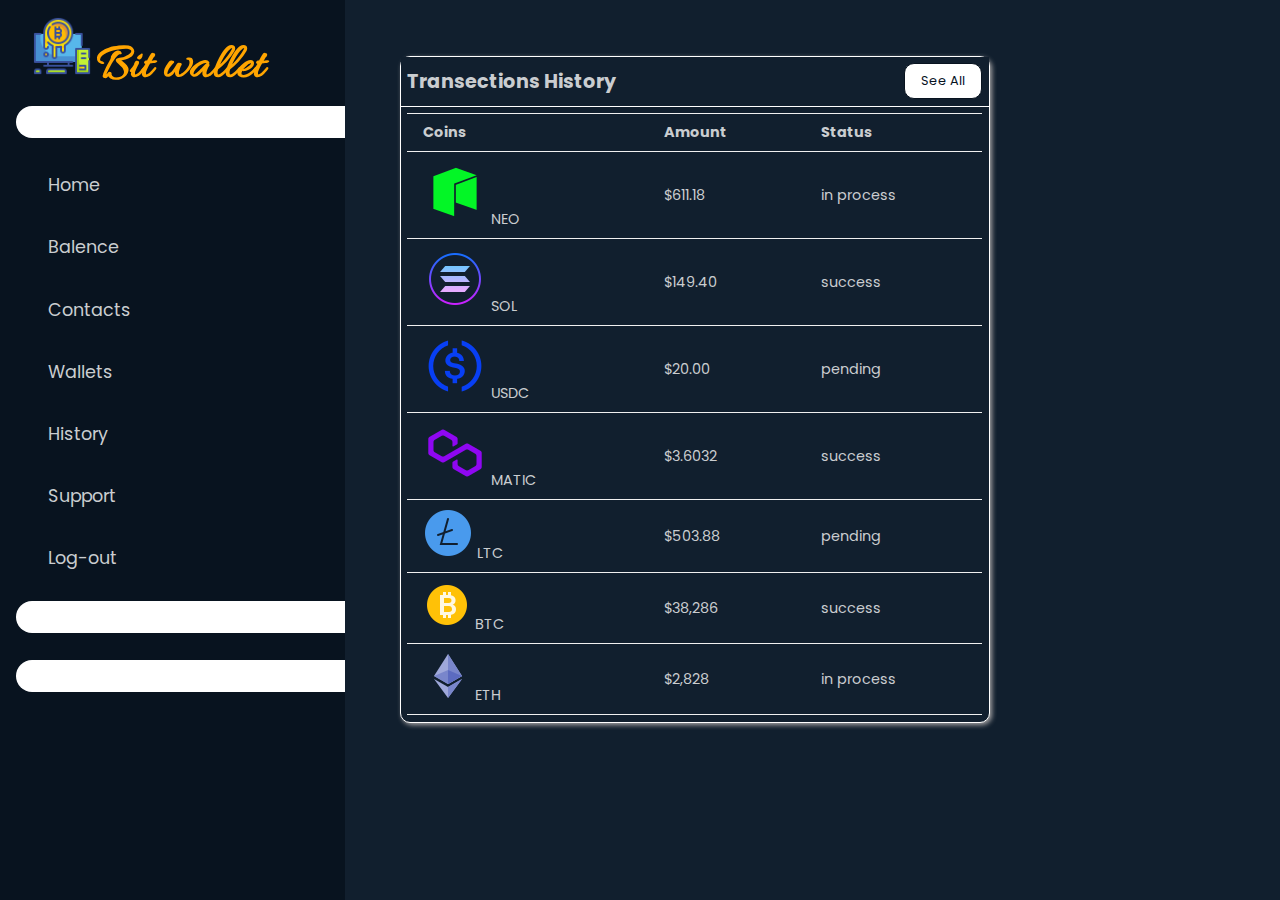
<file: cards/history.html>
<!DOCTYPE html>
<html lang="en">
  <head>
    <meta charset="UTF-8" />
    <meta http-equiv="X-UA-Compatible" content="IE=edge" />
    <meta name="viewport" content="width=device-width, initial-scale=1.0" />
    <title>History</title>
    <link rel="stylesheet" href="history.css" />
    <link
      rel="stylesheet"
      href="https://cdnjs.cloudflare.com/ajax/libs/font-awesome/6.2.1/css/all.min.css"
      integrity="sha512-MV7K8+y+gLIBoVD59lQIYicR65iaqukzvf/nwasF0nqhPay5w/9lJmVM2hMDcnK1OnMGCdVK+iQrJ7lzPJQd1w=="
      crossorigin="anonymous"
      referrerpolicy="no-referrer"
    />
  </head>
  <body>
    <!-- Side-Bar -->
    <div class="side-bar">
      <div class="side-logo">
        <h2>
          <img
            src="./images/icons/logo.png"
            width="60"
            height="60"
            alt="logo"
          />
          <span>Bit wallet</span>
        </h2>
      </div>

      <div class="side-menu">
        <ul>
          <li>
            <a class="active"> </a>
          </li>
          <li>
            <a href="./Bit-wallet.Html"
              ><span class="fa-solid fa-home"> </span>
              <span>Home</span>
            </a>
          </li>
          <li>
            <a href="./balence.html"
              ><span class="fa-solid fa-coins"></span>
              <span>Balence</span>
            </a>
          </li>
          <li>
            <a href="./contact.html"
              ><span class="fa-solid fa-address-book"></span>
              <span>Contacts</span>
            </a>
          </li>
          <li>
            <a href="./wallets.html"
              ><span class="fa-solid fa-wallet"></span>
              <span>Wallets</span>
            </a>
          </li>
          <li>
            <a href="./history.html"
              ><span class="fa-solid fa-clock-rotate-left"></span>
              <span>History</span>
            </a>
          </li>
          <li>
            <a href="#"
              ><span class="fa-solid fa-headset"></span>
              <span>Support</span>
            </a>
          </li>

          <li>
            <a href="./exit.html"
              ><span class="fa-solid fa-right-from-bracket"></span>
              <span>Log-out</span>
            </a>
          </li>

          <li>
            <a class="active"> </a>
          </li>
          <li>
            <a class="active"> </a>
          </li>
        </ul>
      </div>
    </div>
    <!--  -->

    <!-- History Container -->

    <div class="history-grid">
      <div class="card">
        <div class="card-headding">
          <h4 class="titles">Transections History</h4>
          <a href="">
            <button>
              See All
              <span class="fa-solid fa-arrow-right"></span></button
          ></a>
        </div>

        <div class="card-body">
          <table width="100%">
            <thead>
              <tr>
                <td>Coins</td>
                <td>Amount</td>
                <td>Status</td>
              </tr>
            </thead>
            <tbody>
              <tr>
                <td>
                  <span>
                    <img src="./images/icons/neo.png" alt="coin-icon" />
                  </span>
                  NEO
                </td>
                <td>$611.18</td>
                <td>
                  <span
                    style="color: #f4ac30"
                    class="fa-solid fa-circle"
                  ></span>
                  in process
                </td>
              </tr>

              <tr>
                <td>
                  <span>
                    <img src="./images/icons/sol.png" alt="coinicon" />
                  </span>
                  SOL
                </td>
                <td>$149.40</td>
                <td>
                  <span style="color: green" class="fa-solid fa-circle"></span>
                  success
                </td>
              </tr>
              <tr>
                <td>
                  <span>
                    <img src="./images/icons/usdc.png" alt="coinicon" />
                  </span>
                  USDC
                </td>
                <td>$20.00</td>
                <td>
                  <span style="color: red" class="fa-solid fa-circle"></span>
                  pending
                </td>
              </tr>

              <tr>
                <td>
                  <span>
                    <img src="./images/icons/matic.png" alt="coinicon" />
                  </span>
                  MATIC
                </td>
                <td>$3.6032</td>
                <td>
                  <span style="color: green" class="fa-solid fa-circle"></span>
                  success
                </td>
              </tr>

              <tr>
                <td>
                  <span>
                    <img src="./images/icons/ltc.png" alt="coinicon" />
                  </span>
                  LTC
                </td>
                <td>$503.88</td>
                <td>
                  <span style="color: red" class="fa-solid fa-circle"></span>
                  pending
                </td>
              </tr>

              <tr>
                <td>
                  <span>
                    <img src="./images/icons/BTC-icon.png" alt="coinicon" />
                  </span>
                  BTC
                </td>
                <td>$38,286</td>
                <td>
                  <span style="color: green" class="fa-solid fa-circle"></span>
                  success
                </td>
              </tr>

              <tr>
                <td>
                  <span>
                    <img src="./images/icons/ETH-icon.png" alt="coinicon" />
                  </span>
                  ETH
                </td>
                <td>$2,828</td>
                <td>
                  <span
                    style="color: #f48c30"
                    class="fa-solid fa-circle"
                  ></span>
                  in process
                </td>
              </tr>
            </tbody>
          </table>
        </div>
      </div>
      <!--  -->
    </div>
  </body>
</html>
</file>
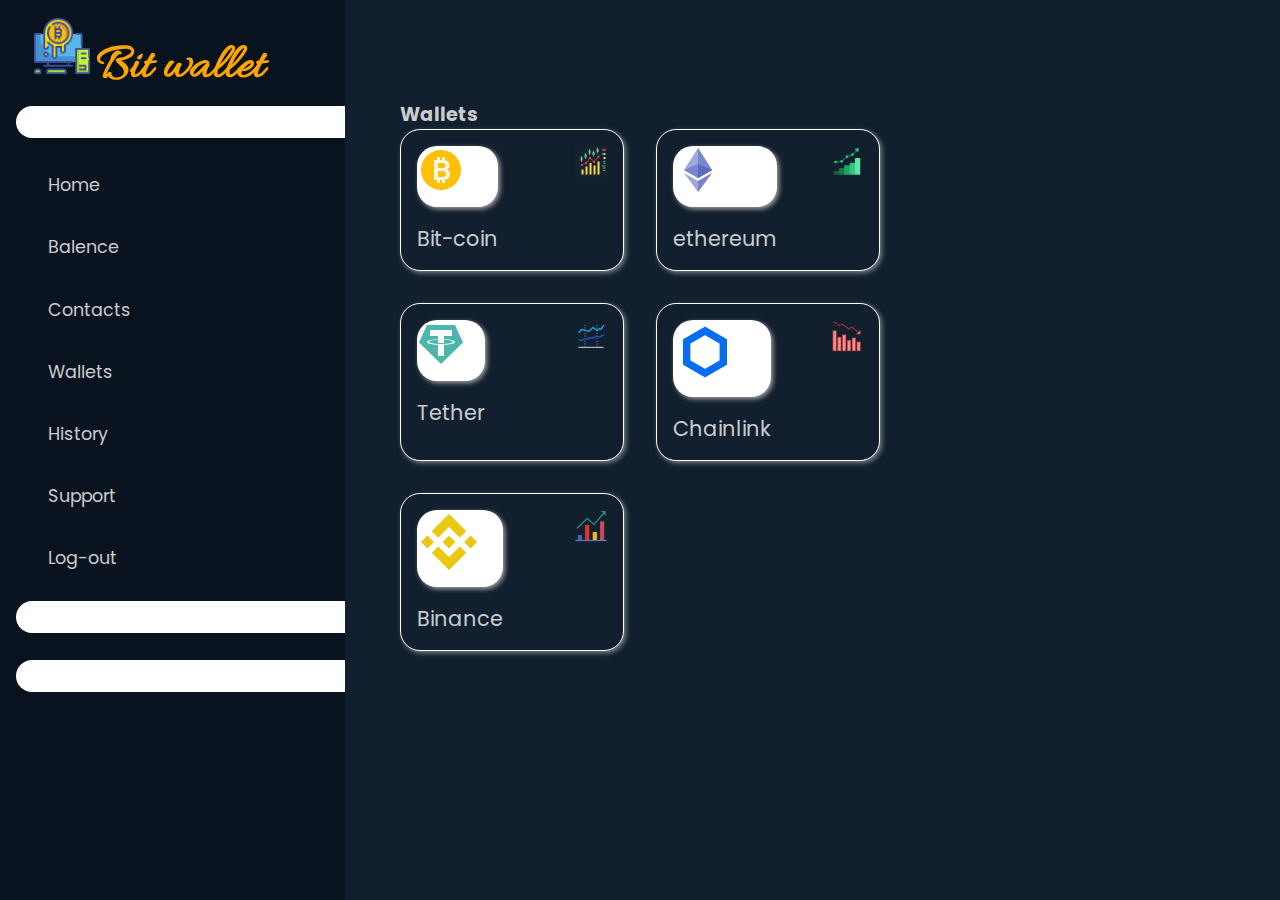
<file: cards/wallets.html>
<!DOCTYPE html>
<html lang="en">
  <head>
    <meta charset="UTF-8" />
    <meta http-equiv="X-UA-Compatible" content="IE=edge" />
    <meta name="viewport" content="width=device-width, initial-scale=1.0" />
    <title>Wallets</title>
    <link rel="stylesheet" href="wallets.css" />
    <link
      rel="stylesheet"
      href="https://cdnjs.cloudflare.com/ajax/libs/font-awesome/6.2.1/css/all.min.css"
      integrity="sha512-MV7K8+y+gLIBoVD59lQIYicR65iaqukzvf/nwasF0nqhPay5w/9lJmVM2hMDcnK1OnMGCdVK+iQrJ7lzPJQd1w=="
      crossorigin="anonymous"
      referrerpolicy="no-referrer"
    />
  </head>
  <body>
    <!-- Side-Bar -->
    <div class="side-bar">
      <div class="side-logo">
        <h2>
          <img
            src="./images/icons/logo.png"
            width="60"
            height="60"
            alt="logo"
          />
          <span>Bit wallet</span>
        </h2>
      </div>

      <div class="side-menu">
        <ul>
          <li>
            <a class="active"> </a>
          </li>
          <li>
            <a href="./Bit-wallet.Html"
              ><span class="fa-solid fa-home"> </span>
              <span>Home</span>
            </a>
          </li>
          <li>
            <a href="./balence.html"
              ><span class="fa-solid fa-coins"></span>
              <span>Balence</span>
            </a>
          </li>
          <li>
            <a href="./contact.html"
              ><span class="fa-solid fa-address-book"></span>
              <span>Contacts</span>
            </a>
          </li>
          <li>
            <a href="./wallets.html"
              ><span class="fa-solid fa-wallet"></span>
              <span>Wallets</span>
            </a>
          </li>
          <li>
            <a href="./history.html"
              ><span class="fa-solid fa-clock-rotate-left"></span>
              <span>History</span>
            </a>
          </li>
          <li>
            <a href="#"
              ><span class="fa-solid fa-headset"></span>
              <span>Support</span>
            </a>
          </li>

          <li>
            <a href="./exit.html"
              ><span class="fa-solid fa-right-from-bracket"></span>
              <span>Log-out</span>
            </a>
          </li>

          <li>
            <a class="active"> </a>
          </li>
          <li>
            <a class="active"> </a>
          </li>
        </ul>
      </div>
    </div>
    <!--  -->

    <!-- wallet-container -->

    <div class="container">
      <h4 class="titles">Wallets</h4>
      <div class="coins">
        <div class="coins-single">
          <div>
            <h1 class="coin-img">
              <img src="./images/icons/BTC-icon.png" alt="btc-icon" />
            </h1>
            <span>Bit-coin</span>
          </div>
          <div class="graph-icon">
            <span
              ><img src="./images/icons/tradeGraphs.png" alt="icons"
            /></span>
          </div>
        </div>
        <div class="coins-single">
          <div>
            <h1 class="coin-img">
              <img src="./images/icons/ETH-icon.png" alt="eth-icon" />
            </h1>
            <span>ethereum</span>
          </div>
          <div class="graph-icon">
            <span
              ><img src="./images/icons/graph+-icon.png" alt="icons"
            /></span>
          </div>
        </div>
        <div class="coins-single">
          <div>
            <h1 class="coin-img">
              <img src="./images/icons/theter-icon.png" alt="usdt" />
            </h1>
            <span>Tether</span>
          </div>
          <div class="graph-icon">
            <span><img src="./images/icons/graph-icon.png" alt="icons" /></span>
          </div>
        </div>
        <div class="coins-single">
          <div>
            <h1 class="coin-img">
              <img src="./images/icons/chainlink-icon.png" alt="link" />
            </h1>
            <span>Chainlink</span>
          </div>

          <div class="graph-icon">
            <span
              ><img src="./images/icons/graph_-icon.png" alt="icons"
            /></span>
          </div>
        </div>

        <div class="coins-single">
          <div>
            <h1 class="coin-img">
              <img src="./images/icons/binance-icon.png" alt="BNB" />
            </h1>
            <span>Binance</span>
          </div>

          <div class="graph-icon">
            <span><img src="./images/icons/tradehigh-icon.png" alt="" /></span>
          </div>
        </div>
      </div>
    </div>
    <!--  -->
  </body>
</html>
</file>
<file: style.css>
@import url("https://fonts.googleapis.com/css2?family=Allura&display=swap");
@import url("https://fonts.googleapis.com/css2?family=Poppins:wght@300;400;500;600&display=swap");

:root {
  --main-color: #08131f;
  --text: #cacdd0;
  --bg-body: #0a1b2f;
  --box-clr: #111f2e;
}
* {
  margin: 0;
  box-sizing: border-box;
  list-style: none;
  text-decoration: none;
  font-family: "Poppins", sans-serif;
  padding: 0;
}
body {
  background-color: var(--box-clr);
}
/* Side-bar */
.side-bar {
  width: 345px;
  position: fixed;
  left: 0;
  top: 0;
  height: 100%;
  background-color: var(--main-color);
  z-index: 100;
  transition: width 300ms;
}

.side-logo {
  height: 90px;
  padding: 1rem 0rem 1rem 2rem;
  color: orange;
}
.side-logo h2 span {
  font-family: "Allura", cursive;
  font-size: 50px;
  font-weight: bold;
}

.side-menu {
  margin-top: 1rem;
}

.side-menu li {
  width: 100%;
  margin-bottom: 1.7rem;
  padding-left: 1rem;
}
.side-menu a {
  padding-left: 1rem;
  display: block;
  color: var(--text);
  font-size: 1.1rem;
}

.side-menu a.active {
  background: #fff;
  padding-top: 1rem;
  padding-bottom: 1rem;
  color: var(--main-color);
  border-radius: 30px 0px 0px 30px;
}
.side-menu a span:first-child {
  font-size: 1.5rem;
  padding-right: 1rem;
}
/* side-toggle */
#side-toggle:checked + .side-bar {
  width: 100px;
}

#side-toggle:checked + .side-bar .side-logo,
#side-toggle:checked + .side-bar li {
  padding-left: 1rem;
  text-align: center;
}

#side-toggle:checked + .side-bar li a {
  padding-left: 0rem;
}
#side-toggle:checked + .side-bar .side-logo h2 span:last-child,
#side-toggle:checked + .side-bar li a span:last-child {
  display: none;
}
#side-toggle:checked ~ .main-contents {
  margin-left: 100px;
}

#side-toggle:checked ~ .main-contents header {
  width: calc(100% - 100px);
  left: 100px;
}
/* Main Contents */

.main-contents {
  margin-left: 345px;
}

#side-toggle {
  display: none;
}

/* Navbar */
header {
  background: var(--bg-body);
  display: flex;
  justify-content: space-between;
  padding: 1rem 1.5rem;
  box-shadow: 3px 3px 5px rgba(207, 206, 206, 0.558);
  position: fixed;
  left: 345px;
  width: calc(100% - 345px);
  top: 0;
  z-index: 100;
  transition: left 300ms;
}

header h2 {
  color: #fff;
}
header label span {
  font-size: 1.7rem;
  padding-right: 1rem;
}
.search-wrapper {
  border: 1px solid #fff;
  border-radius: 30px;
  height: 50px;
  display: flex;
  align-items: center;
  overflow-x: hidden;
}

.search-wrapper span {
  color: var(--text);
  display: inline-block;
  padding: 0rem 1rem;
  font-size: 1.5rem;
}

.search-wrapper input {
  height: 100%;
  padding: 0.5rem;
  border: none;
  outline: none;
}

.user-img {
  display: flex;
  align-items: center;
}
.user-img img {
  border: 2px solid #fff;
  border-radius: 50%;
  margin-right: 1rem;
}
.user-img h4 {
  color: #fff;
}

.user-img small {
  display: inline-block;
  color: var(--text);
  margin-top: -3px !important;
}

/* Coins container */

main {
  margin-top: 85px;
  padding: 2rem 1.5rem;
  background: var(--box-clr);
  min-height: calc(100vh - 90px);
}
.titles {
  font-family: "Poppins" cursive;
  font-size: 1.2rem;
  color: var(--text);
}
.graph-icon span {
  display: flex;
  height: 2rem;
  width: 2rem;
}

.coins {
  display: grid;
  grid-template-columns: repeat(5, 1fr);
  grid-gap: 2rem;
  margin-top: 0.5rem;
}

.coins-single {
  display: flex;
  justify-content: space-between;
  background: var(--box-clr);
  padding: 1rem;
  border: 1px solid #fff;
  border-radius: 2px;
  border-radius: 20px;
  box-shadow: 2px 2px 5px rgba(207, 206, 206, 0.558);
}
.coin-img {
  margin-bottom: 1rem;
  background: #fff;
  border-radius: 2px;
  border-radius: 20px;
  box-shadow: 2px 2px 5px rgba(176, 173, 173, 0.938);
}
.coins-single span {
  font-size: 1.3rem;
  color: var(--text);
}
.last {
  background-color: var(--main-color);
}
.last span {
  color: #fff;
}

/* History Container */

.history-grid {
  margin-top: 3.5rem;
  display: grid;
  grid-gap: 2rem;
  grid-template-columns: 67% auto;
}

.card {
  background: var(--box-clr);
  border: 1px solid #fff;
  box-shadow: 2px 2px 5px rgba(176, 173, 173, 0.938);
  border-radius: 10px;
}

.card-headding,
.card-body {
  padding: 0.4rem;
}
.card-headding {
  background-color: var(--box-clr);
  display: flex;
  justify-content: space-between;
  align-items: center;
  border-bottom: 1px solid #fff;
}
.card-headding button {
  background: #fff;
  border-radius: 10px;
  color: var(--main-color);
  font-size: 0.8rem;
  padding: 0.5rem 1rem;
  border: 1px solid var(--main-color);
}
table {
  border-collapse: collapse;
  background-color: var(--box-clr);
}
table tr {
  border-top: 1px solid #f0f0f0;
  border-bottom: 1px solid #f0f0f0;
}
thead td {
  font-weight: 700;
}
td {
  padding: 0.5rem 1rem;
  font-size: 0.9rem;
  color: var(--text);
}
.table-responsive {
  width: 100%;
  overflow-x: auto;
}

/* Balence Container */
.balence {
  display: flex;
  justify-content: space-between;
  align-items: center;
}

.balence-body h1 {
  padding-left: 1rem;
  padding-top: 1rem;
  font-size: 2.5rem;
  color: orange;
}
.balence-body span {
  padding-left: 1.5rem;
  font-size: 1rem;
  color: var(--text);
}
.sub-headding {
  color: #fff;
  display: flex;
  justify-content: space-between;
  align-items: center;
  padding-left: 2.5rem;
  padding-right: 2.5rem;
  padding-top: 1rem;
}
.sub-title {
  display: flex;
  justify-content: space-between;
  align-items: center;
  padding-left: 2.5rem;
  padding-right: 2.5rem;
}
.balence-buttons {
  padding: 1rem 5.3rem;
  justify-content: space-between;
  display: flex;
}
.balence-buttons button {
  gap: 2rem;
  border-radius: 10px;
  color: var(--text);
  font-size: 0.8rem;
  padding: 0.5rem;
  border: 1px solid #fff;
}
.coins-graph {
  padding: 3rem;
}

.coins-graph img {
  height: 150px;
  padding-left: 40px;
}
.coins-graph span {
  margin-left: 1rem;
  padding: 0.5rem;
}
.coins-graph span i {
  padding-left: 3rem;
  padding-right: 2rem;
  margin-right: 2rem;
}

/* Balence end */
/* Support Container */
.support-grid {
  display: grid;
  grid-gap: 2rem;
  grid-template-columns: 67% auto;
  border: 2px solid #fff;
  border-radius: 10px;
}

.Support-body {
  padding-left: 2rem;
  padding-top: 0.5rem;
  padding-bottom: 1rem;
}
.Support-body h3 {
  margin-left: 3rem;
  color: var(--text);
}
.Support-body small {
  color: #fff;
  margin-left: 6rem;
}
.Support-body h1 {
  background-color: #fff;
  color: var(--main-color);
  border: 1px solid #fff;
  border-radius: 10px;
  margin-right: 2rem;
}
.Support-body button {
  margin-left: 1.2rem;
  background: #fff;
  border-radius: 10px;
  color: var(--main-color);
  font-size: 0.8rem;
  padding: 0.5rem 1rem;
  border: 1px solid var(--main-color);
}

/* support End */

/* Atm container */
.atm {
  border-radius: 10px;
  border: 2px solid #fff;
  box-shadow: 3px 3px 5px rgba(176, 173, 173, 0.938);
  background: linear-gradient(to right bottom, black, gray);
}
.atm p {
  margin-top: 0.5rem;
  color: #fff;
  writing-mode: vertical-rl;
}
.atm h1 img {
  margin-left: 10rem;
}
.atm-body h3 {
  color: var(--text);
  position: relative;
  left: 20px;
}
.atm-body h6 {
  margin-left: 1.2rem;
  color: #fff;
}
.atm-body span {
  left: 10px;
  color: #9fad7d;
  position: relative;
  top: 50px;
}
.atm-body img {
  width: 50px;
  position: relative;
  top: 50px;
  left: 160px;
}
/* Atm  end */

/* contacts Container */

.contact-grid {
  border: 2px solid #fff;
  border-radius: 10px;
  padding: 0.5rem;
}

.contact {
  display: flex;
  justify-content: space-between;
  align-items: center;
  margin-top: 0.5rem;
}
.info {
  display: flex;
  justify-content: space-between;
  align-items: center;
}
.info img {
  border: 1px solid #fff;
  border-radius: 50%;
  margin-right: 1rem;
}
.info h4 {
  font-size: 0.9rem;
  text-decoration: underline;
  font-weight: 600;
  color: #f0f0f0;
}
.info small {
  font-weight: 600;

  color: var(--text);
}
.connect span {
  padding-right: 0.5rem;
  font-size: 1rem;
  display: inline-block;
  margin-left: 0.5rem;
  color: orange;
}

/* Contact end */
/* Footer */

.footer-text h5 {
  color: var(--text);
  position: relative;
  left: 590px;
}

.footer-icon a i {
  position: relative;
  top: 30px;
  left: 690px;
  color: #fff;
}

/* Responsive */

@media only screen and (max-width: 1200px) {
  .side-bar {
    width: 100px;
  }

  .side-bar .side-logo,
  .side-bar li {
    padding-left: 1rem;
    text-align: center;
  }

  .side-bar li a {
    padding-left: 0rem;
  }
  .side-bar .side-logo h2 span:last-child,
  .side-bar li a span:last-child {
    display: none;
  }
  .main-contents {
    margin-left: 100px;
  }

  .main-contents header {
    width: calc(100% - 100px);
    left: 100px;
  }

  .side-bar:hover {
    width: 345px;
    z-index: 200;
  }

  .side-bar:hover .side-logo,
  .side-bar:hover li {
    padding-left: 2rem;
    text-align: left;
  }

  .side-bar:hover li a {
    padding-left: 1rem;
  }
  .side-bar:hover .side-logo h2 span:last-child,
  .side-bar:hover li a span:last-child {
    display: inline;
  }

  .atm {
    display: none;
  }
  .footer {
    display: none;
  }
}

@media only screen and (max-width: 1080px) {
  .coins {
    grid-template-columns: repeat(4, 1fr);
  }
  .balence-grid,
  .history-grid {
    grid-template-columns: repeat(2, 1fr);
  }
}

@media only screen and (max-width: 960px) {
  .coins {
    grid-template-columns: repeat(3, 1fr);
  }
  .balence-grid,
  .history-grid {
    grid-template-columns: repeat(2, 1fr);
  }
  .atm {
    display: none;
  }
  .footer {
    display: none;
  }
}

@media only screen and (max-width: 811px) {
  .balence-grid,
  .history-grid,
  .support {
    grid-template-columns: 100%;
  }
  .search-wrapper {
    display: none;
  }
  .side-bar {
    left: -100% !important;
  }

  header h2 {
    display: flex;
    align-items: center;
  }

  header h2 label {
    background: #fff;
    display: inline-block;
    padding-right: 0rem;
    margin-right: 1rem;
    height: 40px;
    width: 40px;
    border-radius: 50%;
    color: var(--main-color);
    display: flex;
    align-items: center;
    justify-content: center !important;
  }

  header h2 span {
    text-align: center;
    padding: 0rem;
  }

  .main-contents {
    width: 100%;
    margin-left: 0rem;
  }

  header {
    width: 100% !important;
    left: 0 !important;
  }

  #side-toggle:checked + .side-bar {
    left: 0 !important;
    z-index: 100;
    width: 345px;
  }

  #side-toggle:checked + .side-bar .side-logo,
  #side-toggle:checked + .side-bar li {
    padding-left: 2rem;
    text-align: left;
  }

  #side-toggle:checked + .side-bar li a {
    padding-left: 1rem;
  }
  #side-toggle:checked + .side-bar .side-logo h2 span:last-child,
  #side-toggle:checked + .side-bar li a span:last-child {
    display: inline;
  }

  #side-toggle:checked ~ .main-contents {
    margin-left: 0rem !important;
  }

  .footer {
    display: none;
  }
  .atm {
    display: none;
  }
}

@media only screen and (max-width: 735px) {
  .coins {
    grid-template-columns: repeat(2, 1fr);
  }
}

@media only screen and (max-width: 600px) {
  .coins {
    grid-template-columns: 100%;
  }
}
</file>
<file: cards/balence.css>
@import url("https://fonts.googleapis.com/css2?family=Allura&display=swap");
@import url("https://fonts.googleapis.com/css2?family=Poppins:wght@300;400;500;600&display=swap");

:root {
  --main-color: #08131f;
  --text: #cacdd0;
  --bg-body: #0a1b2f;
  --box-clr: #111f2e;
}
* {
  margin: 0;
  box-sizing: border-box;
  list-style: none;
  text-decoration: none;
  font-family: "Poppins", sans-serif;
  padding: 0;
}
body {
  background-color: var(--box-clr);
}

/* Side-bar */
.side-bar {
  width: 345px;
  position: fixed;
  left: 0;
  top: 0;
  height: 100%;
  background-color: var(--main-color);
  z-index: 100;
  transition: width 300ms;
}

.side-logo {
  height: 90px;
  padding: 1rem 0rem 1rem 2rem;
  color: orange;
}
.side-logo h2 span {
  font-family: "Allura", cursive;
  font-size: 50px;
  font-weight: bold;
}

.side-menu {
  margin-top: 1rem;
}

.side-menu li {
  width: 100%;
  margin-bottom: 1.7rem;
  padding-left: 1rem;
}
.side-menu a {
  padding-left: 1rem;
  display: block;
  color: var(--text);
  font-size: 1.1rem;
}

.side-menu a.active {
  background: #fff;
  padding-top: 1rem;
  padding-bottom: 1rem;
  color: var(--main-color);
  border-radius: 30px 0px 0px 30px;
}
.side-menu a span:first-child {
  font-size: 1.5rem;
  padding-right: 1rem;
}

/* Balence Container */
.balence-grid {
  position: relative;
  left: 550px;
  top: 60px;
}

.card {
  background: var(--box-clr);
  border: 1px solid #fff;
  box-shadow: 2px 2px 5px rgba(176, 173, 173, 0.938);
  border-radius: 10px;
}

.card-headding,
.card-body {
  padding: 0.4rem;
}
.card-headding {
  background-color: var(--box-clr);
  display: flex;
  justify-content: space-between;
  align-items: center;
  border-bottom: 1px solid #fff;
}

.titles {
  font-family: "Poppins" cursive;
  font-size: 1.2rem;
  color: var(--text);
}

.balence-grid {
  border: 3px solid #fff;
  position: relative;
  width: 300px;
  border-radius: 10px;
}

.balence-body h1 {
  padding-left: 1rem;
  padding-top: 1rem;
  font-size: 2.5rem;
  color: orange;
}
.balence-body span {
  padding-left: 1.5rem;
  font-size: 1rem;
  color: var(--text);
}
.sub-headding {
  color: #fff;
  display: flex;
  justify-content: space-between;
  align-items: center;
  padding-left: 2.5rem;
  padding-right: 2.5rem;
  padding-top: 1rem;
}
.sub-title {
  display: flex;
  justify-content: space-between;
  align-items: center;
  padding-left: 2.5rem;
  padding-right: 2.5rem;
}
.balence-buttons {
  padding: 1rem 5.3rem;
  justify-content: space-between;
  display: flex;
}
.balence-buttons button {
  gap: 2rem;
  border-radius: 10px;
  color: var(--text);
  font-size: 0.8rem;
  padding: 0.5rem;
  border: 1px solid #fff;
}
.coins-graph {
  padding: 3rem;
}

.coins-graph img {
  height: 150px;
  padding-left: 40px;
}
.coins-graph span {
  margin-left: 1rem;
  padding: 0.5rem;
}
.coins-graph span i {
  padding-left: 3rem;
  padding-right: 2rem;
  margin-right: 2rem;
}

/* Balence end */
</file>
<file: cards/Bit-wallet.css>
@import url("https://fonts.googleapis.com/css2?family=Allura&display=swap");
@import url("https://fonts.googleapis.com/css2?family=Poppins:wght@300;400;500;600&display=swap");

:root {
  --main-color: #08131f;
  --text: #cacdd0;
  --bg-body: #0a1b2f;
  --box-clr: #111f2e;
}
* {
  margin: 0;
  box-sizing: border-box;
  list-style: none;
  text-decoration: none;
  font-family: "Poppins", sans-serif;
  padding: 0;
}
body {
  background-color: var(--box-clr);
}
/* Side-bar */
.side-bar {
  width: 345px;
  position: fixed;
  left: 0;
  top: 0;
  height: 100%;
  background-color: var(--main-color);
  z-index: 100;
  transition: width 300ms;
}

.side-logo {
  height: 90px;
  padding: 1rem 0rem 1rem 2rem;
  color: orange;
}
.side-logo h2 span {
  font-family: "Allura", cursive;
  font-size: 50px;
  font-weight: bold;
}

.side-menu {
  margin-top: 1rem;
}

.side-menu li {
  width: 100%;
  margin-bottom: 1.7rem;
  padding-left: 1rem;
}
.side-menu a {
  padding-left: 1rem;
  display: block;
  color: var(--text);
  font-size: 1.1rem;
}

.side-menu a.active {
  background: #fff;
  padding-top: 1rem;
  padding-bottom: 1rem;
  color: var(--main-color);
  border-radius: 30px 0px 0px 30px;
}
.side-menu a span:first-child {
  font-size: 1.5rem;
  padding-right: 1rem;
}
/* side-toggle */
#side-toggle:checked + .side-bar {
  width: 100px;
}

#side-toggle:checked + .side-bar .side-logo,
#side-toggle:checked + .side-bar li {
  padding-left: 1rem;
  text-align: center;
}

#side-toggle:checked + .side-bar li a {
  padding-left: 0rem;
}
#side-toggle:checked + .side-bar .side-logo h2 span:last-child,
#side-toggle:checked + .side-bar li a span:last-child {
  display: none;
}
#side-toggle:checked ~ .main-contents {
  margin-left: 100px;
}

#side-toggle:checked ~ .main-contents header {
  width: calc(100% - 100px);
  left: 100px;
}
/* Main Contents */

.main-contents {
  margin-left: 345px;
}

#side-toggle {
  display: none;
}

/* Navbar */
header {
  background: var(--bg-body);
  display: flex;
  justify-content: space-between;
  padding: 1rem 1.5rem;
  box-shadow: 3px 3px 5px rgba(207, 206, 206, 0.558);
  position: fixed;
  left: 345px;
  width: calc(100% - 345px);
  top: 0;
  z-index: 100;
  transition: left 300ms;
}

header h2 {
  color: #fff;
}
header label span {
  font-size: 1.7rem;
  padding-right: 1rem;
}
.search-wrapper {
  border: 1px solid #fff;
  border-radius: 30px;
  height: 50px;
  display: flex;
  align-items: center;
  overflow-x: hidden;
}

.search-wrapper span {
  color: var(--text);
  display: inline-block;
  padding: 0rem 1rem;
  font-size: 1.5rem;
}

.search-wrapper input {
  height: 100%;
  padding: 0.5rem;
  border: none;
  outline: none;
}

.user-img {
  display: flex;
  align-items: center;
}
.user-img img {
  border: 2px solid #fff;
  border-radius: 50%;
  margin-right: 1rem;
}
.user-img h4 {
  color: #fff;
}

.user-img small {
  display: inline-block;
  color: var(--text);
  margin-top: -3px !important;
}

/* Coins container */

main {
  margin-top: 85px;
  padding: 2rem 1.5rem;
  background: var(--box-clr);
  min-height: calc(100vh - 90px);
}
.titles {
  font-family: "Poppins" cursive;
  font-size: 1.2rem;
  color: var(--text);
}
.graph-icon span {
  display: flex;
  height: 2rem;
  width: 2rem;
}

.coins {
  display: grid;
  grid-template-columns: repeat(5, 1fr);
  grid-gap: 2rem;
  margin-top: 0.5rem;
}

.coins-single {
  display: flex;
  justify-content: space-between;
  background: var(--box-clr);
  padding: 1rem;
  border: 1px solid #fff;
  border-radius: 2px;
  border-radius: 20px;
  box-shadow: 2px 2px 5px rgba(207, 206, 206, 0.558);
}
.coin-img {
  margin-bottom: 1rem;
  background: #fff;
  border-radius: 2px;
  border-radius: 20px;
  box-shadow: 2px 2px 5px rgba(176, 173, 173, 0.938);
}
.coins-single span {
  font-size: 1.3rem;
  color: var(--text);
}
.last {
  background-color: var(--main-color);
}
.last span {
  color: #fff;
}

/* History Container */

.history-grid {
  margin-top: 3.5rem;
  display: grid;
  grid-gap: 2rem;
  grid-template-columns: 67% auto;
}

.card {
  background: var(--box-clr);
  border: 1px solid #fff;
  box-shadow: 2px 2px 5px rgba(176, 173, 173, 0.938);
  border-radius: 10px;
}

.card-headding,
.card-body {
  padding: 0.4rem;
}
.card-headding {
  background-color: var(--box-clr);
  display: flex;
  justify-content: space-between;
  align-items: center;
  border-bottom: 1px solid #fff;
}
.card-headding button {
  background: #fff;
  border-radius: 10px;
  color: var(--main-color);
  font-size: 0.8rem;
  padding: 0.5rem 1rem;
  border: 1px solid var(--main-color);
}
table {
  border-collapse: collapse;
  background-color: var(--box-clr);
}
table tr {
  border-top: 1px solid #f0f0f0;
  border-bottom: 1px solid #f0f0f0;
}
thead td {
  font-weight: 700;
}
td {
  padding: 0.5rem 1rem;
  font-size: 0.9rem;
  color: var(--text);
}
.table-responsive {
  width: 100%;
  overflow-x: auto;
}

/* Balence Container */
.balence {
  display: flex;
  justify-content: space-between;
  align-items: center;
}

.balence-body h1 {
  padding-left: 1rem;
  padding-top: 1rem;
  font-size: 2.5rem;
  color: orange;
}
.balence-body span {
  padding-left: 1.5rem;
  font-size: 1rem;
  color: var(--text);
}
.sub-headding {
  color: #fff;
  display: flex;
  justify-content: space-between;
  align-items: center;
  padding-left: 2.5rem;
  padding-right: 2.5rem;
  padding-top: 1rem;
}
.sub-title {
  display: flex;
  justify-content: space-between;
  align-items: center;
  padding-left: 2.5rem;
  padding-right: 2.5rem;
}
.balence-buttons {
  padding: 1rem 5.3rem;
  justify-content: space-between;
  display: flex;
}
.balence-buttons button {
  gap: 2rem;
  border-radius: 10px;
  color: var(--text);
  font-size: 0.8rem;
  padding: 0.5rem;
  border: 1px solid #fff;
}
.coins-graph {
  padding: 3rem;
}

.coins-graph img {
  height: 150px;
  padding-left: 40px;
}
.coins-graph span {
  margin-left: 1rem;
  padding: 0.5rem;
}
.coins-graph span i {
  padding-left: 3rem;
  padding-right: 2rem;
  margin-right: 2rem;
}

/* Balence end */
/* Support Container */
.support-grid {
  display: grid;
  grid-gap: 2rem;
  grid-template-columns: 67% auto;
  border: 2px solid #fff;
  border-radius: 10px;
}

.Support-body {
  padding-left: 2rem;
  padding-top: 0.5rem;
  padding-bottom: 1rem;
}
.Support-body h3 {
  margin-left: 3rem;
  color: var(--text);
}
.Support-body small {
  color: #fff;
  margin-left: 6rem;
}
.Support-body h1 {
  background-color: #fff;
  color: var(--main-color);
  border: 1px solid #fff;
  border-radius: 10px;
  margin-right: 2rem;
}
.Support-body button {
  margin-left: 1.2rem;
  background: #fff;
  border-radius: 10px;
  color: var(--main-color);
  font-size: 0.8rem;
  padding: 0.5rem 1rem;
  border: 1px solid var(--main-color);
}

/* support End */

/* Atm container */
.atm {
  border-radius: 10px;
  border: 2px solid #fff;
  box-shadow: 3px 3px 5px rgba(176, 173, 173, 0.938);
  background: linear-gradient(to right bottom, black, gray);
}
.atm p {
  margin-top: 0.5rem;
  color: #fff;
  writing-mode: vertical-rl;
}
.atm h1 img {
  margin-left: 10rem;
}
.atm-body h3 {
  color: var(--text);
  position: relative;
  left: 20px;
}
.atm-body h6 {
  margin-left: 1.2rem;
  color: #fff;
}
.atm-body span {
  left: 10px;
  color: #9fad7d;
  position: relative;
  top: 50px;
}
.atm-body img {
  width: 50px;
  position: relative;
  top: 50px;
  left: 160px;
}
/* Atm  end */

/* contacts Container */

.contact-grid {
  border: 2px solid #fff;
  border-radius: 10px;
  padding: 0.5rem;
}

.contact {
  display: flex;
  justify-content: space-between;
  align-items: center;
  margin-top: 0.5rem;
}
.info {
  display: flex;
  justify-content: space-between;
  align-items: center;
}
.info img {
  border: 1px solid #fff;
  border-radius: 50%;
  margin-right: 1rem;
}
.info h4 {
  font-size: 0.9rem;
  text-decoration: underline;
  font-weight: 600;
  color: #f0f0f0;
}
.info small {
  font-weight: 600;

  color: var(--text);
}
.connect span {
  padding-right: 0.5rem;
  font-size: 1rem;
  display: inline-block;
  margin-left: 0.5rem;
  color: orange;
}

/* Contact end */
/* Footer */

.footer-text h5 {
  color: var(--text);
  position: relative;
  left: 590px;
}

.footer-icon a i {
  position: relative;
  top: 30px;
  left: 690px;
  color: #fff;
}

/* Responsive */

@media only screen and (max-width: 1200px) {
  .side-bar {
    width: 100px;
  }

  .side-bar .side-logo,
  .side-bar li {
    padding-left: 1rem;
    text-align: center;
  }

  .side-bar li a {
    padding-left: 0rem;
  }
  .side-bar .side-logo h2 span:last-child,
  .side-bar li a span:last-child {
    display: none;
  }
  .main-contents {
    margin-left: 100px;
  }

  .main-contents header {
    width: calc(100% - 100px);
    left: 100px;
  }

  .side-bar:hover {
    width: 345px;
    z-index: 200;
  }

  .side-bar:hover .side-logo,
  .side-bar:hover li {
    padding-left: 2rem;
    text-align: left;
  }

  .side-bar:hover li a {
    padding-left: 1rem;
  }
  .side-bar:hover .side-logo h2 span:last-child,
  .side-bar:hover li a span:last-child {
    display: inline;
  }

  .atm {
    display: none;
  }
  .footer {
    display: none;
  }
}

@media only screen and (max-width: 1080px) {
  .coins {
    grid-template-columns: repeat(4, 1fr);
  }
  .balence-grid,
  .history-grid {
    grid-template-columns: repeat(2, 1fr);
  }
}

@media only screen and (max-width: 960px) {
  .coins {
    grid-template-columns: repeat(3, 1fr);
  }
  .balence-grid,
  .history-grid {
    grid-template-columns: repeat(2, 1fr);
  }
  .atm {
    display: none;
  }
  .footer {
    display: none;
  }
}

@media only screen and (max-width: 811px) {
  .balence-grid,
  .history-grid,
  .support {
    grid-template-columns: 100%;
  }
  .search-wrapper {
    display: none;
  }
  .side-bar {
    left: -100% !important;
  }

  header h2 {
    display: flex;
    align-items: center;
  }

  header h2 label {
    background: #fff;
    display: inline-block;
    padding-right: 0rem;
    margin-right: 1rem;
    height: 40px;
    width: 40px;
    border-radius: 50%;
    color: var(--main-color);
    display: flex;
    align-items: center;
    justify-content: center !important;
  }

  header h2 span {
    text-align: center;
    padding: 0rem;
  }

  .main-contents {
    width: 100%;
    margin-left: 0rem;
  }

  header {
    width: 100% !important;
    left: 0 !important;
  }

  #side-toggle:checked + .side-bar {
    left: 0 !important;
    z-index: 100;
    width: 345px;
  }

  #side-toggle:checked + .side-bar .side-logo,
  #side-toggle:checked + .side-bar li {
    padding-left: 2rem;
    text-align: left;
  }

  #side-toggle:checked + .side-bar li a {
    padding-left: 1rem;
  }
  #side-toggle:checked + .side-bar .side-logo h2 span:last-child,
  #side-toggle:checked + .side-bar li a span:last-child {
    display: inline;
  }

  #side-toggle:checked ~ .main-contents {
    margin-left: 0rem !important;
  }

  .footer {
    display: none;
  }
  .atm {
    display: none;
  }
}

@media only screen and (max-width: 735px) {
  .coins {
    grid-template-columns: repeat(2, 1fr);
  }
}

@media only screen and (max-width: 600px) {
  .coins {
    grid-template-columns: 100%;
  }
}
</file>
<file: cards/exit.css>
@import url("https://fonts.googleapis.com/css2?family=Allura&display=swap");
@import url("https://fonts.googleapis.com/css2?family=Poppins:wght@300;400;500;600&display=swap");

:root {
  --main-color: #08131f;
  --text: #cacdd0;
  --bg-body: #0a1b2f;
  --box-clr: #111f2e;
}
* {
  margin: 0;
  box-sizing: border-box;
  list-style: none;
  text-decoration: none;
  font-family: "Poppins", sans-serif;
  padding: 0;
}
body {
  background-color: var(--box-clr);
  position: absolute;
}

.container {
  position: relative;
  left: 350px;
  top: 250px;
}

h3 {
  font-family: "Poppins" cursive;
  font-size: 3rem;
  color: var(--text);
  padding: 0.5rem;
  border: 3px solid orange;
  border-radius: 10px;
}
.icon {
  position: relative;
  top: 40px;
  left: 230px;
  color: orange;
  font-size: 2rem;
}
.btn {
  position: relative;
  top: 40px;
  left: 260px;
  font-size: 2rem;
}
.btn button {
  border: 2px solid #fff;
  border-radius: 10px;
  color: var(--main-color);
  background-color: orange;
  height: 2rem;
  width: 4rem;
}
</file>
<file: cards/history.css>
@import url("https://fonts.googleapis.com/css2?family=Allura&display=swap");
@import url("https://fonts.googleapis.com/css2?family=Poppins:wght@300;400;500;600&display=swap");

:root {
  --main-color: #08131f;
  --text: #cacdd0;
  --bg-body: #0a1b2f;
  --box-clr: #111f2e;
}
* {
  margin: 0;
  box-sizing: border-box;
  list-style: none;
  text-decoration: none;
  font-family: "Poppins", sans-serif;
  padding: 0;
}
body {
  background-color: var(--box-clr);
}

.card {
  background: var(--box-clr);
  border: 1px solid #fff;
  box-shadow: 2px 2px 5px rgba(176, 173, 173, 0.938);
  border-radius: 10px;
}

.card-headding,
.card-body {
  padding: 0.4rem;
}
.card-headding {
  background-color: var(--box-clr);
  display: flex;
  justify-content: space-between;
  align-items: center;
  border-bottom: 1px solid #fff;
}

.titles {
  font-family: "Poppins" cursive;
  font-size: 1.2rem;
  color: var(--text);
}

/* Side-bar */
.side-bar {
  width: 345px;
  position: fixed;
  left: 0;
  top: 0;
  height: 100%;
  background-color: var(--main-color);
  z-index: 100;
  transition: width 300ms;
}

.side-logo {
  height: 90px;
  padding: 1rem 0rem 1rem 2rem;
  color: orange;
}
.side-logo h2 span {
  font-family: "Allura", cursive;
  font-size: 50px;
  font-weight: bold;
}

.side-menu {
  margin-top: 1rem;
}

.side-menu li {
  width: 100%;
  margin-bottom: 1.7rem;
  padding-left: 1rem;
}
.side-menu a {
  padding-left: 1rem;
  display: block;
  color: var(--text);
  font-size: 1.1rem;
}

.side-menu a.active {
  background: #fff;
  padding-top: 1rem;
  padding-bottom: 1rem;
  color: var(--main-color);
  border-radius: 30px 0px 0px 30px;
}
.side-menu a span:first-child {
  font-size: 1.5rem;
  padding-right: 1rem;
}

/* History Container */

.history-grid {
  margin-top: 3.5rem;
  display: grid;
  grid-gap: 2rem;
  grid-template-columns: 67% auto;
  margin-left: 25rem;
}

.card {
  background: var(--box-clr);
  border: 1px solid #fff;
  box-shadow: 2px 2px 5px rgba(176, 173, 173, 0.938);
  border-radius: 10px;
}

.card-headding,
.card-body {
  padding: 0.4rem;
}
.card-headding {
  background-color: var(--box-clr);
  display: flex;
  justify-content: space-between;
  align-items: center;
  border-bottom: 1px solid #fff;
}
.card-headding button {
  background: #fff;
  border-radius: 10px;
  color: var(--main-color);
  font-size: 0.8rem;
  padding: 0.5rem 1rem;
  border: 1px solid var(--main-color);
}
table {
  border-collapse: collapse;
  background-color: var(--box-clr);
}
table tr {
  border-top: 1px solid #f0f0f0;
  border-bottom: 1px solid #f0f0f0;
}
thead td {
  font-weight: 700;
}
td {
  padding: 0.5rem 1rem;
  font-size: 0.9rem;
  color: var(--text);
}
.table-responsive {
  width: 100%;
  overflow-x: auto;
}
</file>
<file: cards/wallets.css>
@import url("https://fonts.googleapis.com/css2?family=Allura&display=swap");
@import url("https://fonts.googleapis.com/css2?family=Poppins:wght@300;400;500;600&display=swap");

:root {
  --main-color: #08131f;
  --text: #cacdd0;
  --bg-body: #0a1b2f;
  --box-clr: #111f2e;
}
* {
  margin: 0;
  box-sizing: border-box;
  list-style: none;
  text-decoration: none;
  font-family: "Poppins", sans-serif;
  padding: 0;
}
body {
  background-color: var(--box-clr);
}

.titles {
  font-family: "Poppins" cursive;
  font-size: 1.2rem;
  color: var(--text);
}

/* Side-bar */
.side-bar {
  width: 345px;
  position: fixed;
  left: 0;
  top: 0;
  height: 100%;
  background-color: var(--main-color);
  z-index: 100;
  transition: width 300ms;
}

.side-logo {
  height: 90px;
  padding: 1rem 0rem 1rem 2rem;
  color: orange;
}
.side-logo h2 span {
  font-family: "Allura", cursive;
  font-size: 50px;
  font-weight: bold;
}

.side-menu {
  margin-top: 1rem;
}

.side-menu li {
  width: 100%;
  margin-bottom: 1.7rem;
  padding-left: 1rem;
}
.side-menu a {
  padding-left: 1rem;
  display: block;
  color: var(--text);
  font-size: 1.1rem;
}

.side-menu a.active {
  background: #fff;
  padding-top: 1rem;
  padding-bottom: 1rem;
  color: var(--main-color);
  border-radius: 30px 0px 0px 30px;
}
.side-menu a span:first-child {
  font-size: 1.5rem;
  padding-right: 1rem;
}

/* Coins container */

main {
  margin-top: 85px;
  padding: 2rem 1.5rem;
  background: var(--box-clr);
  min-height: calc(100vh - 90px);
}
.titles {
  font-family: "Poppins" cursive;
  font-size: 1.2rem;
  color: var(--text);
}
.graph-icon span {
  display: flex;
  height: 2rem;
  width: 2rem;
}

.container {
  margin: 100px 400px;
}

.coins {
  display: grid;
  grid-template-columns: repeat(2, 2fr);
  grid-gap: 2rem;
}

.coins-single {
  display: flex;
  justify-content: space-between;
  background: var(--box-clr);
  padding: 1rem;
  border: 1px solid #fff;
  border-radius: 2px;
  border-radius: 20px;
  box-shadow: 2px 2px 5px rgba(207, 206, 206, 0.558);
}
.coin-img {
  margin-bottom: 1rem;
  background: #fff;
  border-radius: 2px;
  border-radius: 20px;
  box-shadow: 2px 2px 5px rgba(176, 173, 173, 0.938);
}
.coins-single span {
  font-size: 1.3rem;
  color: var(--text);
}

.last span {
  color: #fff;
}
</file>
